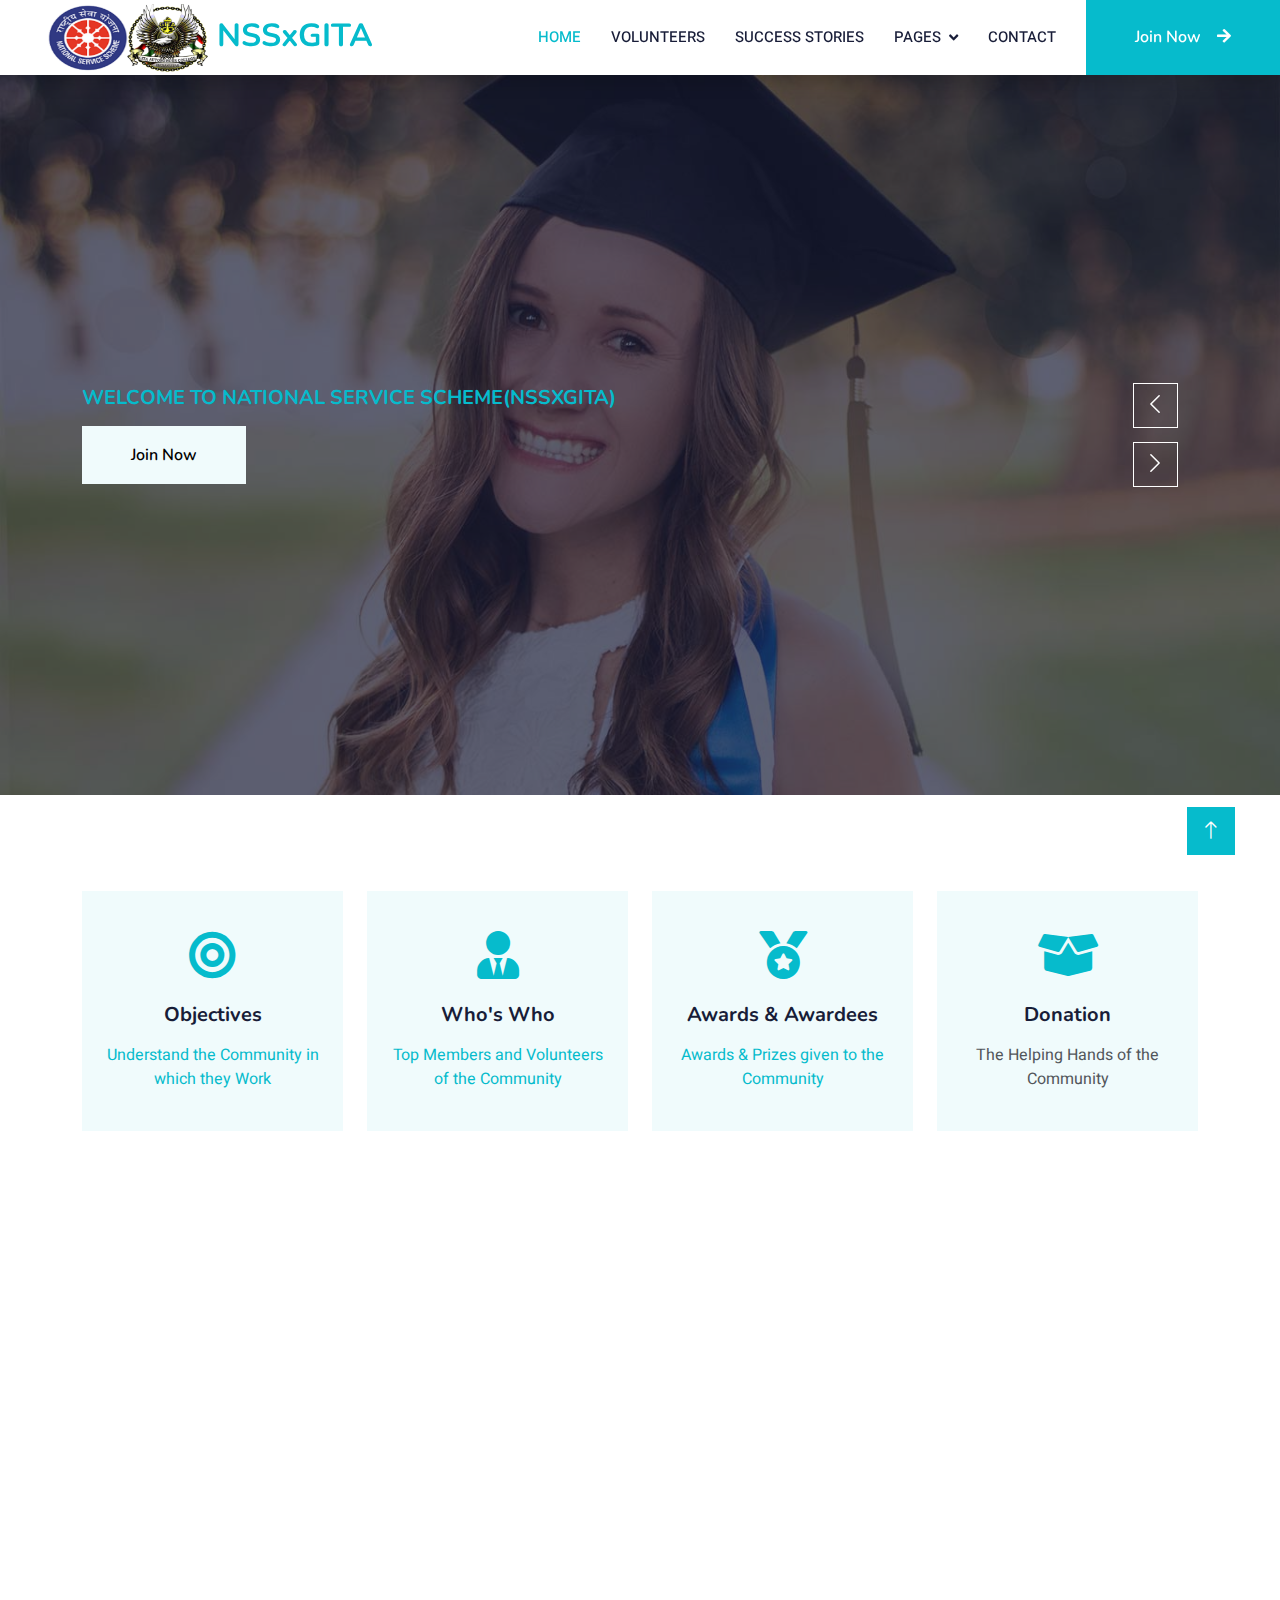
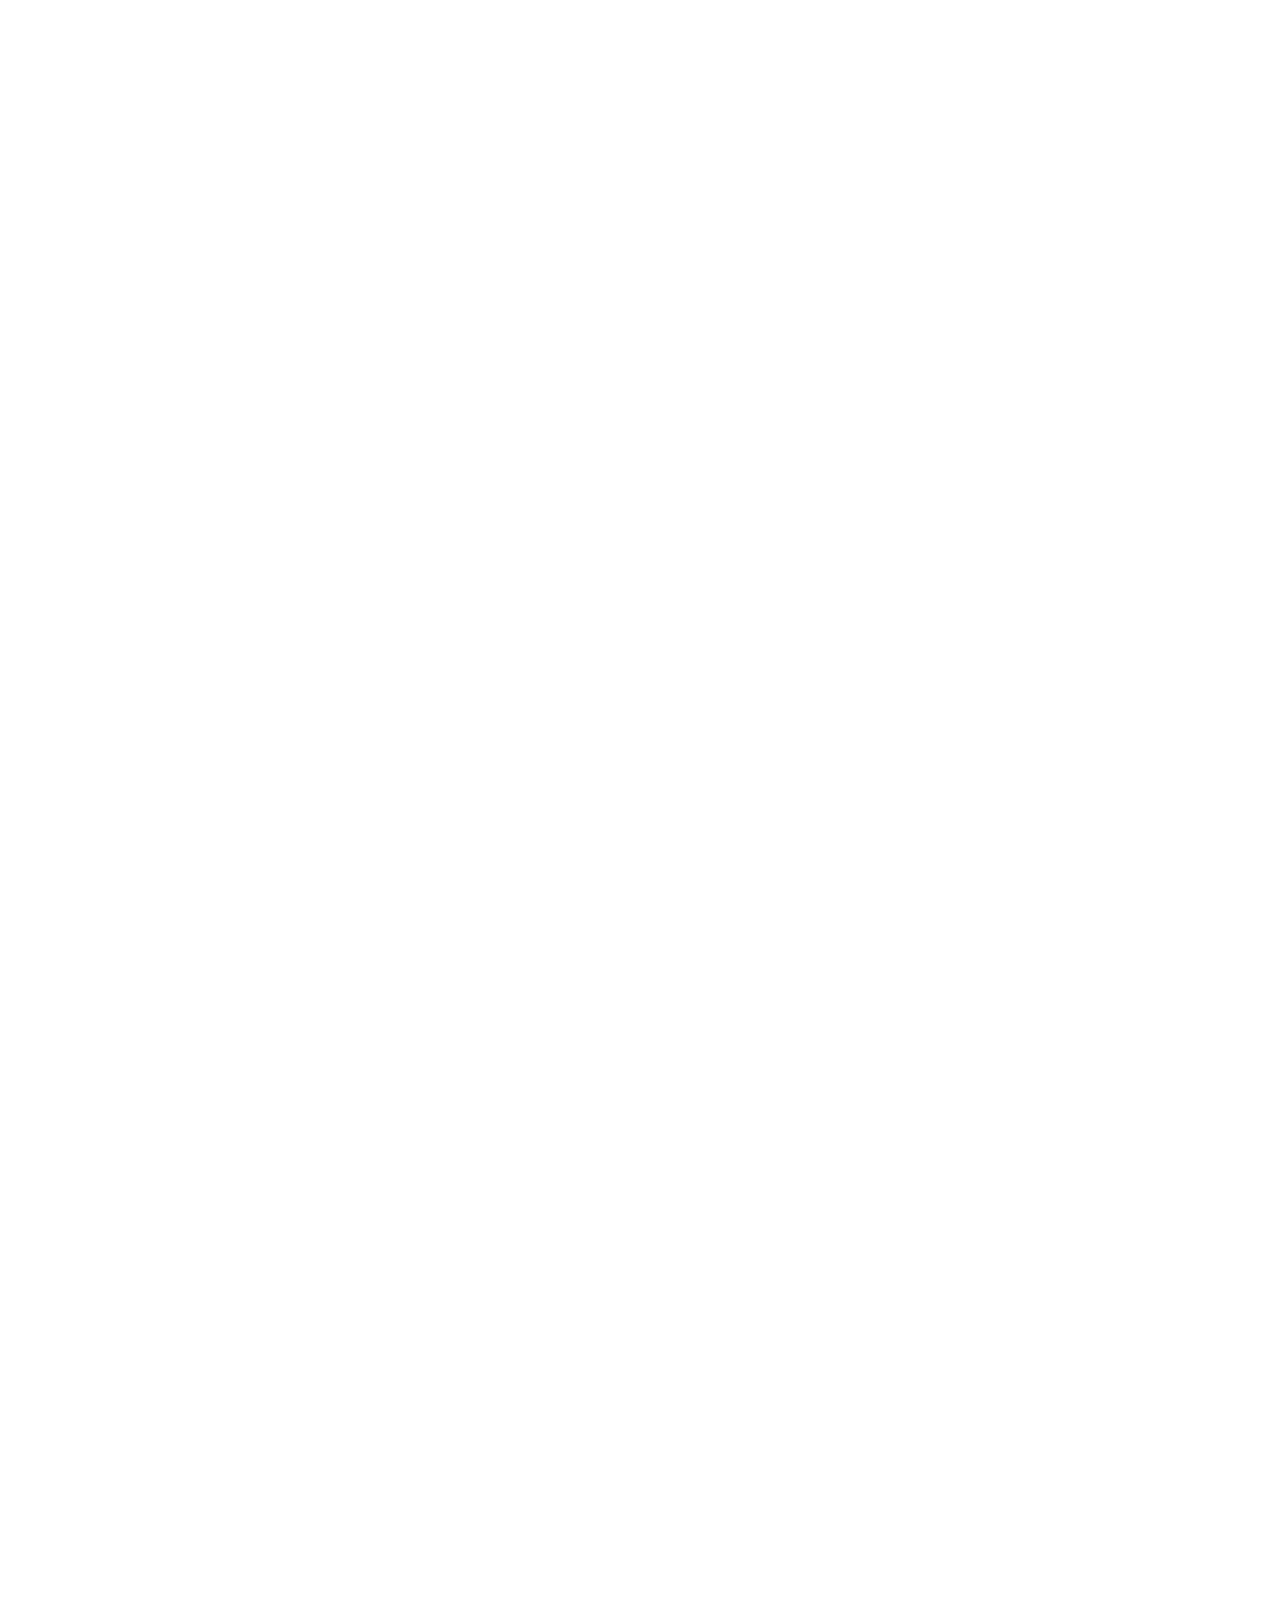
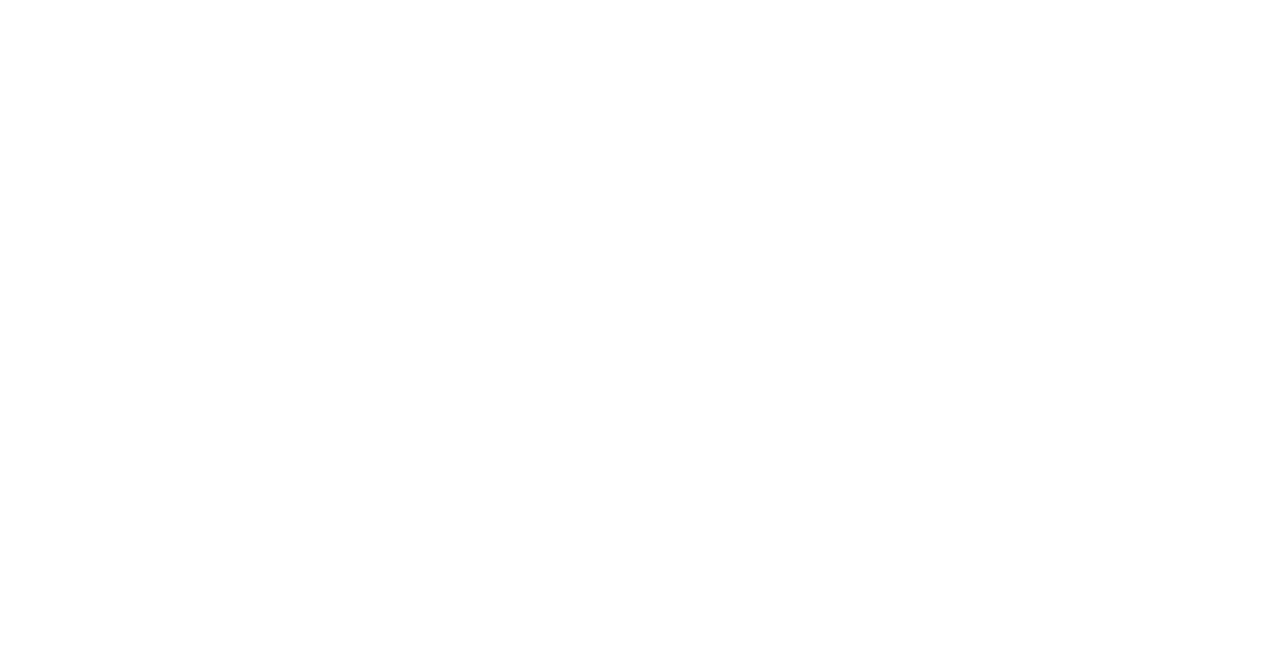
<file: index.html>
<!DOCTYPE html>
<html lang="en">

<head>
    <meta charset="utf-8">
    <title>NSSxGITA</title>
    <meta content="width=device-width, initial-scale=1.0" name="viewport">
    <meta content="" name="keywords">
    <meta content="" name="description">

    <!-- Favicon -->
    <link href="img/favicon.ico" rel="icon">

    <!-- Google Web Fonts -->
    <link rel="preconnect" href="https://fonts.googleapis.com">
    <link rel="preconnect" href="https://fonts.gstatic.com" crossorigin>
    <link
        href="https://fonts.googleapis.com/css2?family=Heebo:wght@400;500;600&family=Nunito:wght@600;700;800&display=swap"
        rel="stylesheet">

    <!-- Icon Font Stylesheet -->
    <link href="https://cdnjs.cloudflare.com/ajax/libs/font-awesome/5.10.0/css/all.min.css" rel="stylesheet">
    <link href="https://cdn.jsdelivr.net/npm/bootstrap-icons@1.4.1/font/bootstrap-icons.css" rel="stylesheet">

    <!-- Libraries Stylesheet -->
    <link href="lib/animate/animate.min.css" rel="stylesheet">
    <link href="lib/owlcarousel/assets/owl.carousel.min.css" rel="stylesheet">

    <!-- Customized Bootstrap Stylesheet -->
    <link href="css/bootstrap.min.css" rel="stylesheet">

    <link href="css/style.css" rel="stylesheet">
</head>

<body>
    <!-- Spinner Start -->
    <div id="spinner"
        class="show bg-white position-fixed translate-middle w-100 vh-100 top-50 start-50 d-flex align-items-center justify-content-center">
        <div class="spinner-border text-primary" style="width: 3rem; height: 3rem;" role="status">
            <span class="sr-only">Loading...</span>
        </div>
    </div>
    <!-- Spinner End -->


    <!-- Navbar Start -->
    <nav class="navbar navbar-expand-lg bg-white navbar-light shadow sticky-top p-0">
        <a href="index.html" class="navbar-brand d-flex align-items-center px-4 px-lg-5">
            <h2 class="m-0 text-primary"><img src="img/nssgita.png" alt="logo" height="70px" width="160px"> NSSxGITA
            </h2>

        </a>
        <button type="button" class="navbar-toggler me-4" data-bs-toggle="collapse" data-bs-target="#navbarCollapse">
            <span class="navbar-toggler-icon"></span>
        </button>
        <div class="collapse navbar-collapse" id="navbarCollapse">
            <div class="navbar-nav ms-auto p-4 p-lg-0">
                <a href="index.html" class="nav-item nav-link active">Home</a>
                <a href="volunteers.html" class="nav-item nav-link">VOLUNTEERS</a>
                <a href="successstories.html" class="nav-item nav-link">success stories</a>
                <div class="nav-item dropdown">
                    <a href="#" class="nav-link dropdown-toggle" data-bs-toggle="dropdown">Pages</a>
                    <div class="dropdown-menu fade-down m-0">
                        <a href="about.html" class="dropdown-item ">About us</a>
                        <a href="whoswho.html" class="dropdown-item">Who's Who</a>
                        <a href="testimonial.html" class="dropdown-item">Testimonial</a>
                        <a href="404.html" class="dropdown-item">404 Page</a>
                        
                    </div>
                </div>
                <a href="contact.html" class="nav-item nav-link">Contact</a>
            </div>
            <a href="" class="btn btn-primary py-4 px-lg-5 d-none d-lg-block">Join Now<i
                    class="fa fa-arrow-right ms-3"></i></a>
        </div>
    </nav>
    <!-- Navbar End -->


    <!-- Carousel Start -->
    <div class="container-fluid p-0 mb-5">
        <div class="owl-carousel header-carousel position-relative">
            <div class="owl-carousel-item position-relative">
                <img class="img-fluid" src="img/carousel-1.jpg" alt="">
                <div class="position-absolute top-0 start-0 w-100 h-100 d-flex align-items-center"
                    style="background: rgba(24, 29, 56, .7);">
                    <div class="container">
                        <div class="row justify-content-start">
                            <div class="col-sm-10 col-lg-8">
                                <h5 class="text-primary text-uppercase mb-3 animated slideInDown">welcome to national
                                    service scheme(NSSxGITA)</h5>
                                <a href="" class="btn btn-light py-md-3 px-md-5 animated slideInRight">Join Now</a>
                            </div>
                        </div>
                    </div>
                </div>
            </div>
            <div class="owl-carousel-item position-relative">
                <img class="img-fluid" src="img/carousel-2.jpg" alt="">
                <div class="position-absolute top-0 start-0 w-100 h-100 d-flex align-items-center">
                    <div class="container">
                        <div class="row justify-content-start">
                            <div class="col-sm-10 col-lg-8">
                            </div>
                        </div>
                    </div>
                </div>
            </div>
        </div>
    </div>
    <!-- Carousel End -->


    <!-- Categories Start -->
    <div class="container-xxl py-5">
        <div class="container">
            <div class="row g-4">
                <div class="col-lg-3 col-sm-6 wow fadeInUp" data-wow-delay="0.1s">
                    <div class="service-item text-center pt-3">
                        <div class="p-4">
                            <a href="about.html">
                                <i class="fa fa-3x fa-bullseye text-primary mb-4"></i>
                                <h5 class="mb-3">Objectives</h5>
                                <p>Understand the Community in which they Work</p>
                            </a>
                        </div>
                    </div>
                </div>
                <div class="col-lg-3 col-sm-6 wow fadeInUp" data-wow-delay="0.3s">
                    <div class="service-item text-center pt-3">
                        <div class="p-4">
                            <a href="whoswho.html">
                                <i class="fa fa-3x fa-user-tie text-primary mb-4"></i>
                                <h5 class="mb-3">Who's Who </h5>
                                <p>Top Members and Volunteers of the Community</p>
                            </a>
                        </div>
                    </div>
                </div>
                <div class="col-lg-3 col-sm-6 wow fadeInUp" data-wow-delay="0.5s">
                    <div class="service-item text-center pt-3">
                        <div class="p-4">
                            <a href="awards.html">
                                <i class="fa fa-3x fa-medal text-primary mb-4"></i>
                                <h5 class="mb-3">Awards & Awardees</h5>
                                <p>Awards & Prizes given to the Community</p>
                            </a>
                        </div>
                    </div>
                </div>
                <div class="col-lg-3 col-sm-6 wow fadeInUp" data-wow-delay="0.7s">
                    <div class="service-item text-center pt-3">
                        <div class="p-4">
                            <i class="fa fa-3x fa-box-open text-primary mb-4"></i>
                            <h5 class="mb-3">Donation</h5>
                            <p>The Helping Hands of the Community</p>
                        </div>
                    </div>
                </div>
            </div>
        </div>
    </div>
    <!-- Categories End -->


    <!-- About Start -->
    <div class="container-xxl py-5">
        <div class="container">
            <div class="row g-5">
                <div class="col-lg-6 wow fadeInUp" data-wow-delay="0.1s" style="min-height: 400px;">
                    <div class="position-relative h-100">
                        <img class="img-fluid position-absolute w-100 h-100" src="img/about.jpg" alt=""
                            style="object-fit: cover;">
                    </div>
                </div>
                <div class="col-lg-6 wow fadeInUp" data-wow-delay="0.3s">
                    <h6 class="section-title bg-white text-start text-primary pe-3"></h6>
                    <h1 class="mb-4">Welcome to NSSxGITA</h1>
                    <p class="mb-4"></p>
                    <p class="mb-4">The National Service Scheme (NSS) is a Central Sector Scheme of Government of India, Ministry of Youth Affairs & Sports. It provides opportunity to the student youth of 11th & 12th Class of schools at +2 Board level and student youth of Technical Institution, Graduate & Post Graduate at colleges and University level of India to take part in various government led community service activities & programmes.The sole aim of the NSS is to provide hands on experience to young students in delivering community service.
                    </p>
                    <a class="btn btn-primary py-3 px-5 mt-2" href="/about.html">Read More</a>
                </div>
            </div>
        </div>
    </div>
    <!-- About End -->


    <!-- Gallery Start -->
    <div class="container-xxl py-5 category">
        <div class="container">
            <div class="text-center wow fadeInUp" data-wow-delay="0.1s">
                <h5 class="section-title bg-white text-center text-primary px-3">Gallery</h5>
                
            </div>
            <div class="row g-3">
                <div class="col-lg-7 col-md-6">
                    <div class="row g-3">
                        <div class="col-lg-12 col-md-12 wow zoomIn" data-wow-delay="0.1s">
                            <a class="position-relative d-block overflow-hidden" href="successstories.html">
                                <img class="img-fluid" src="img/cat-1.jpg" alt="">
                                <div class="bg-white text-center position-absolute bottom-0 end-0 py-2 px-3"
                                    style="margin: 1px;">
                                    <h5 class="m-0">Blood Donation</h5>
                                    <small class="text-primary">49 Images</small>
                                </div>
                            </a>
                        </div>
                        <div class="col-lg-6 col-md-12 wow zoomIn" data-wow-delay="0.3s">
                            <a class="position-relative d-block overflow-hidden" href="successstories.html">
                                <img class="img-fluid" src="img/cat-2.jpg" alt="">
                                <div class="bg-white text-center position-absolute bottom-0 end-0 py-2 px-3"
                                    style="margin: 1px;">
                                    <h5 class="m-0">Tree Plantation</h5>
                                    <small class="text-primary">49 Images</small>
                                </div>
                            </a>
                        </div>
                        <div class="col-lg-6 col-md-12 wow zoomIn" data-wow-delay="0.5s">
                            <a class="position-relative d-block overflow-hidden" href="successstories.html">
                                <img class="img-fluid" src="img/cat-3.jpg" alt="">
                                <div class="bg-white text-center position-absolute bottom-0 end-0 py-2 px-3"
                                    style="margin: 1px;">
                                    <h5 class="m-0">Village Tour</h5>
                                    <small class="text-primary">49 Images</small>
                                </div>
                            </a>
                        </div>
                    </div>
                </div>
                <div class="col-lg-5 col-md-6 wow zoomIn" data-wow-delay="0.7s" style="min-height: 350px;">
                    <a class="position-relative d-block h-100 overflow-hidden" href="successstories.html">
                        <img class="img-fluid position-absolute w-100 h-100" src="img/cat-4.jpg" alt=""
                            style="object-fit: cover;">
                        <div class="bg-white text-center position-absolute bottom-0 end-0 py-2 px-3"
                            style="margin:  1px;">
                            <h5 class="m-0">Govt. School Visit</h5>
                            <small class="text-primary">49 Images</small>
                        </div>
                    </a>
                </div>
            </div>
        </div>
    </div>
    <!-- Gallery End -->



    <!-- Members Start -->
    <div class="container-xxl py-5">
        <div class="container">
            <div class="text-center wow fadeInUp" data-wow-delay="0.1s">
                <h6 class="section-title bg-white text-center text-primary px-3">Who's Who</h6>
                <h1 class="mb-5">Top Members</h1>
            </div>
            <div class="row g-4">
                <div class="col-lg-3 col-md-6 wow fadeInUp" data-wow-delay="0.1s">
                    <div class="team-item bg-light">
                        <div class="overflow-hidden">
                            <img class="img-fluid" src="img/team-1.jpg" alt="">
                        </div>
                        <div class="position-relative d-flex justify-content-center" style="margin-top: -23px;">
                            <div class="bg-light d-flex justify-content-center pt-2 px-1">
                                <a class="btn btn-sm-square btn-primary mx-1" href=""><i class="fab fa-twitter"></i></a>
                                <a class="btn btn-sm-square btn-primary mx-1" href=""><i
                                        class="fab fa-linkedin-in"></i></a>
                            </div>
                        </div>
                        <div class="text-center p-4">
                            <h5 class="mb-0">Member 1</h5>
                            <small>Designation</small>
                        </div>
                    </div>
                </div>
                <div class="col-lg-3 col-md-6 wow fadeInUp" data-wow-delay="0.3s">
                    <div class="team-item bg-light">
                        <div class="overflow-hidden">
                            <img class="img-fluid" src="img/team-2.jpg" alt="">
                        </div>
                        <div class="position-relative d-flex justify-content-center" style="margin-top: -23px;">
                            <div class="bg-light d-flex justify-content-center pt-2 px-1">
                                <a class="btn btn-sm-square btn-primary mx-1" href=""><i class="fab fa-twitter"></i></a>
                                <a class="btn btn-sm-square btn-primary mx-1" href=""><i
                                        class="fab fa-linkedin-in"></i></a>
                            </div>
                        </div>
                        <div class="text-center p-4">
                            <h5 class="mb-0">Member 2</h5>
                            <small>Designation</small>
                        </div>
                    </div>
                </div>
                <div class="col-lg-3 col-md-6 wow fadeInUp" data-wow-delay="0.5s">
                    <div class="team-item bg-light">
                        <div class="overflow-hidden">
                            <img class="img-fluid" src="img/team-3.jpg" alt="">
                        </div>
                        <div class="position-relative d-flex justify-content-center" style="margin-top: -23px;">
                            <div class="bg-light d-flex justify-content-center pt-2 px-1">
                                <a class="btn btn-sm-square btn-primary mx-1" href=""><i class="fab fa-twitter"></i></a>
                                <a class="btn btn-sm-square btn-primary mx-1" href=""><i
                                        class="fab fa-linkedin-in"></i></a>
                            </div>
                        </div>
                        <div class="text-center p-4">
                            <h5 class="mb-0">Member 3</h5>
                            <small>Designation</small>
                        </div>
                    </div>
                </div>
                <div class="col-lg-3 col-md-6 wow fadeInUp" data-wow-delay="0.7s">
                    <div class="team-item bg-light">
                        <div class="overflow-hidden">
                            <img class="img-fluid" src="img/team-4.jpg" alt="">
                        </div>
                        <div class="position-relative d-flex justify-content-center" style="margin-top: -23px;">
                            <div class="bg-light d-flex justify-content-center pt-2 px-1">
                                <a class="btn btn-sm-square btn-primary mx-1" href=""><i class="fab fa-twitter"></i></a>
                                <a class="btn btn-sm-square btn-primary mx-1" href=""><i
                                        class="fab fa-linkedin-in"></i></a>
                            </div>
                        </div>
                        <div class="text-center p-4">
                            <h5 class="mb-0">Member 4</h5>
                            <small>Designation</small>
                        </div>
                    </div>
                </div>
            </div>
        </div>
    </div>
    <!-- Members End -->


    <!-- Student Testimonial Start -->
    <div class="container-xxl py-5 wow fadeInUp" data-wow-delay="0.1s">
        <div class="container">
            <div class="text-center">
                <h6 class="section-title bg-white text-center text-primary px-3">Testimonial</h6>
                <h1 class="mb-5">Our Students Say!</h1>
            </div>
            <div class="owl-carousel testimonial-carousel position-relative">
                <div class="testimonial-item text-center">
                    <img class="border rounded-circle p-2 mx-auto mb-3" src="img/testimonial-1.jpg"
                        style="width: 80px; height: 80px;">
                    <h5 class="mb-0">Student Name</h5>
                    <p>Student</p>
                    <div class="testimonial-text bg-light text-center p-4">
                        <p class="mb-0">Tempor erat elitr rebum at clita. Diam dolor diam ipsum sit diam amet diam et
                            eos. Clita erat ipsum et lorem et sit.</p>
                    </div>
                </div>
                <div class="testimonial-item text-center">
                    <img class="border rounded-circle p-2 mx-auto mb-3" src="img/testimonial-2.jpg"
                        style="width: 80px; height: 80px;">
                    <h5 class="mb-0">Student Name</h5>
                    <p>Student</p>
                    <div class="testimonial-text bg-light text-center p-4">
                        <p class="mb-0">Tempor erat elitr rebum at clita. Diam dolor diam ipsum sit diam amet diam et
                            eos. Clita erat ipsum et lorem et sit.</p>
                    </div>
                </div>
                <div class="testimonial-item text-center">
                    <img class="border rounded-circle p-2 mx-auto mb-3" src="img/testimonial-3.jpg"
                        style="width: 80px; height: 80px;">
                    <h5 class="mb-0">Student Name</h5>
                    <p>Student</p>
                    <div class="testimonial-text bg-light text-center p-4">
                        <p class="mb-0">Tempor erat elitr rebum at clita. Diam dolor diam ipsum sit diam amet diam et
                            eos. Clita erat ipsum et lorem et sit.</p>
                    </div>
                </div>
                <div class="testimonial-item text-center">
                    <img class="border rounded-circle p-2 mx-auto mb-3" src="img/testimonial-4.jpg"
                        style="width: 80px; height: 80px;">
                    <h5 class="mb-0">Student Name</h5>
                    <p>Student</p>
                    <div class="testimonial-text bg-light text-center p-4">
                        <p class="mb-0">Tempor erat elitr rebum at clita. Diam dolor diam ipsum sit diam amet diam et
                            eos. Clita erat ipsum et lorem et sit.</p>
                    </div>
                </div>
            </div>
        </div>
    </div>
    <!-- Student Testimonial End -->


    <!-- Footer Start -->
    <div class="container-fluid bg-dark text-light footer pt-5 mt-5 wow fadeIn" data-wow-delay="0.1s">
        <div class="container py-5">
            <div class="row g-5">
                <div class="col-lg-3 col-md-6">
                    <h4 class="text-white mb-3" >Quick Link</h4>
                    <a class="btn btn-link" href="/about.html">About Us</a>
                    <a class="btn btn-link" href="/contact.html">Contact Us</a>
                    <a class="btn btn-link" href="ourteam.html">Our Team</a>
                    <a class="btn btn-link" href="">Terms & Condition</a>
                    <a class="btn btn-link" href="">FAQs & Help</a>
                </div>
                <div class="col-lg-3 col-md-6">
                    <h4 class="text-white mb-3">Contact</h4>
                    <p class="mb-2"><i class="fa fa-map-marker-alt me-3"></i>Badaraghunathpur, Khordha</p>
                    <p class="mb-2"><i class="fa fa-phone-alt me-3"></i>090780 83982</p>
                    <p class="mb-2"><i class="fa fa-envelope me-3"></i>gita@gita.edu.in</p>
                    <div class="d-flex pt-2">
                        <a class="btn btn-outline-light btn-social" href=""><i class="fab fa-twitter"></i></a>
                        <a class="btn btn-outline-light btn-social" href=""><i class="fab fa-facebook-f"></i></a>
                        <a class="btn btn-outline-light btn-social" href=""><i class="fab fa-youtube"></i></a>
                        <a class="btn btn-outline-light btn-social" href=""><i class="fab fa-linkedin-in"></i></a>
                    </div>
                </div>
                <div class="col-lg-3 col-md-6">
                    <a href="/successstories.html"><h4 class="text-white mb-3">Gallery</h4>
                    <div class="row g-2 pt-2">
                        <div class="col-4">
                            <img class="img-fluid bg-light p-1" src="img/course-1.jpg" alt="">
                        </div>
                        <div class="col-4">
                            <img class="img-fluid bg-light p-1" src="img/course-2.jpg" alt="">
                        </div>
                        <div class="col-4">
                            <img class="img-fluid bg-light p-1" src="img/course-3.jpg" alt="">
                        </div>
                        <div class="col-4">
                            <img class="img-fluid bg-light p-1" src="img/course-2.jpg" alt="">
                        </div>
                        <div class="col-4">
                            <img class="img-fluid bg-light p-1" src="img/course-3.jpg" alt="">
                        </div>
                        <div class="col-4">
                            <img class="img-fluid bg-light p-1" src="img/course-1.jpg" alt="">
                        </div>
                    </div>
                    </a>
                </div>
                <div class="col-lg-3 col-md-6">
                    <h4 class="text-white mb-3">Newsletter</h4>
                    <p>Subscribe To Our Newsletter</p>
                    <div class="position-relative mx-auto" style="max-width: 400px;">
                        <input class="form-control border-0 w-100 py-3 ps-4 pe-5" type="text" placeholder="Your email">
                        <button type="button"
                            class="btn btn-primary py-2 position-absolute top-0 end-0 mt-2 me-2">SignUp</button>
                    </div>
                </div>
            </div>
        </div>
        <div class="container">
            <div class="copyright">
                <div class="row">
                    <div class="col-md-6 text-center text-md-start mb-3 mb-md-0">
                        &copy; <a class="border-bottom" href="#">Your Site Name</a>, All Right Reserved.

                    </div>
                    <div class="col-md-6 text-center text-md-end">
                        <div class="footer-menu">
                            <a href="">Home</a>
                            <a href="">Cookies</a>
                            <a href="">Help</a>
                            <a href="">FAQs</a>
                        </div>
                    </div>
                </div>
            </div>
        </div>
    </div>
    <!-- Footer End -->


    <!-- Back to Top -->
    <a href="#" class="btn btn-lg btn-primary btn-lg-square back-to-top"><i class="bi bi-arrow-up"></i></a>


    <!-- JavaScript Libraries -->
    <script src="https://code.jquery.com/jquery-3.4.1.min.js"></script>
    <script src="https://cdn.jsdelivr.net/npm/bootstrap@5.0.0/dist/js/bootstrap.bundle.min.js"></script>
    <script src="lib/wow/wow.min.js"></script>
    <script src="lib/easing/easing.min.js"></script>
    <script src="lib/waypoints/waypoints.min.js"></script>
    <script src="lib/owlcarousel/owl.carousel.min.js"></script>

    <!-- Template Javascript -->
    <script src="js/main.js"></script>
</body>

</html>
</file>
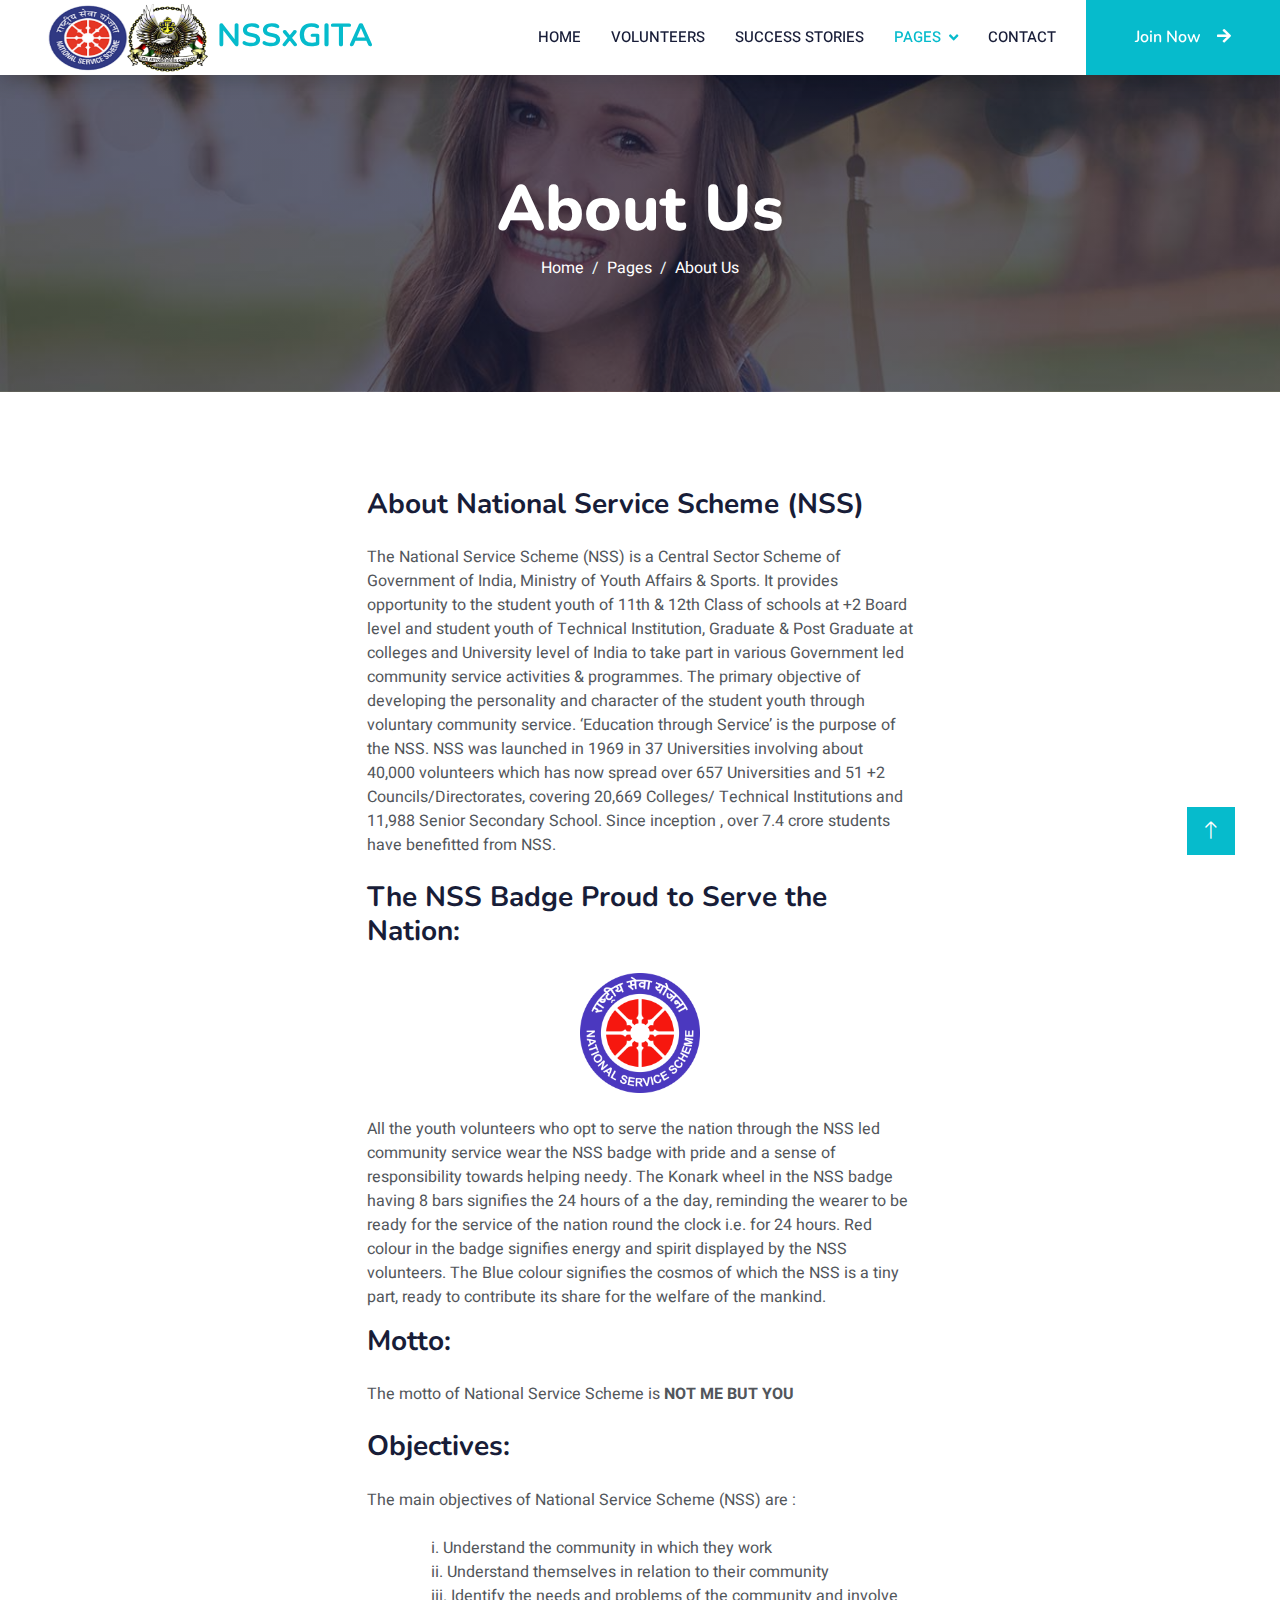
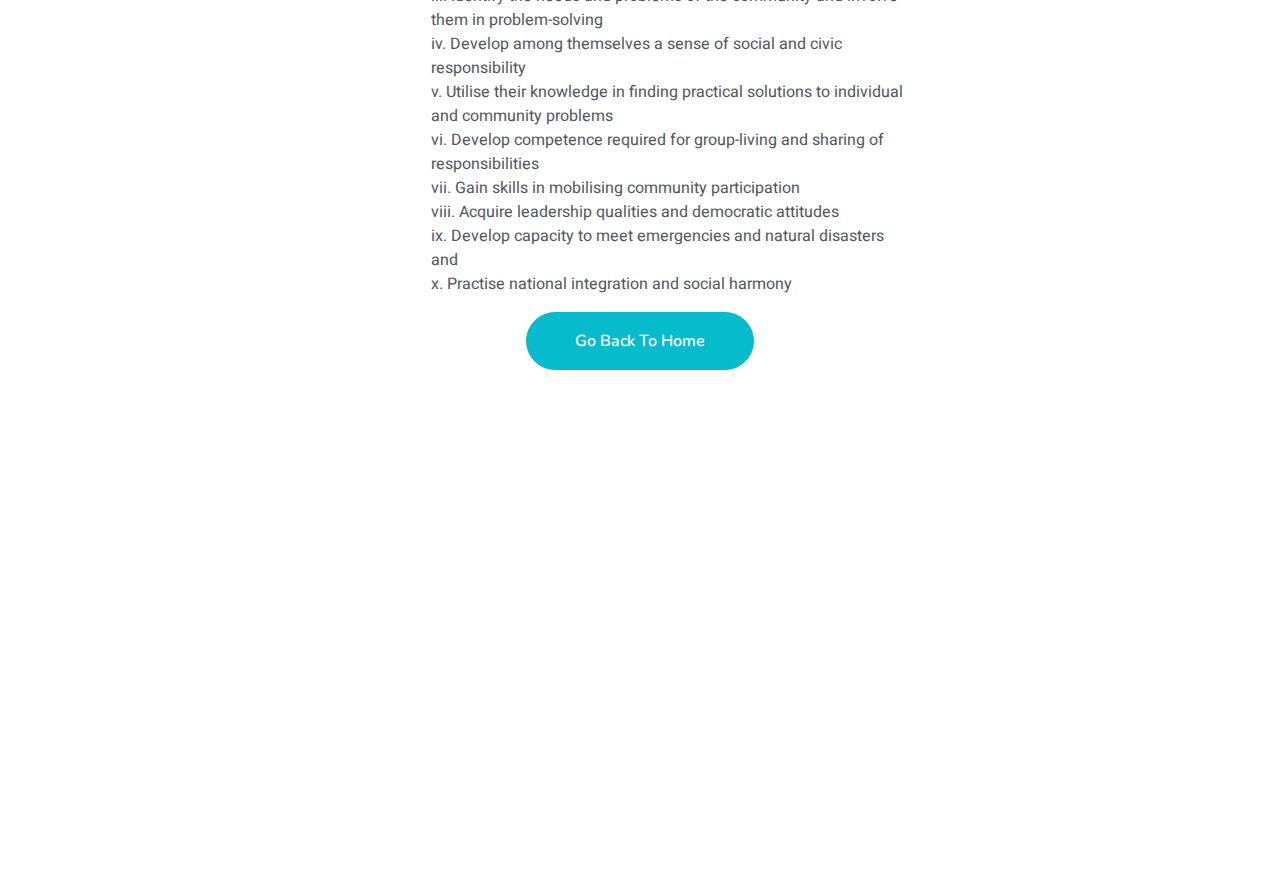
<file: about.html>
<!DOCTYPE html>
<html lang="en">
  <head>
    <meta charset="utf-8" />
    <title>NSSxGITA</title>
    <meta content="width=device-width, initial-scale=1.0" name="viewport" />
    <meta content="" name="keywords" />
    <meta content="" name="description" />

    <!-- Favicon -->
    <link href="img/favicon.ico" rel="icon" />

    <!-- Google Web Fonts -->
    <link rel="preconnect" href="https://fonts.googleapis.com" />
    <link rel="preconnect" href="https://fonts.gstatic.com" crossorigin />
    <link
      href="https://fonts.googleapis.com/css2?family=Heebo:wght@400;500;600&family=Nunito:wght@600;700;800&display=swap"
      rel="stylesheet"
    />

    <!-- Icon Font Stylesheet -->
    <link
      href="https://cdnjs.cloudflare.com/ajax/libs/font-awesome/5.10.0/css/all.min.css"
      rel="stylesheet"
    />
    <link
      href="https://cdn.jsdelivr.net/npm/bootstrap-icons@1.4.1/font/bootstrap-icons.css"
      rel="stylesheet"
    />

    <!-- Libraries Stylesheet -->
    <link href="lib/animate/animate.min.css" rel="stylesheet" />
    <link href="lib/owlcarousel/assets/owl.carousel.min.css" rel="stylesheet" />

    <!-- Customized Bootstrap Stylesheet -->
    <link href="css/bootstrap.min.css" rel="stylesheet" />

    <!-- Template Stylesheet -->
    <link href="css/style.css" rel="stylesheet" />
  </head>

  <body>
    <!-- Spinner Start -->
    <div
      id="spinner"
      class="show bg-white position-fixed translate-middle w-100 vh-100 top-50 start-50 d-flex align-items-center justify-content-center"
    >
      <div
        class="spinner-border text-primary"
        style="width: 3rem; height: 3rem"
        role="status"
      >
        <span class="sr-only">Loading...</span>
      </div>
    </div>
    <!-- Spinner End -->

    <!-- Navbar Start -->
    <nav
      class="navbar navbar-expand-lg bg-white navbar-light shadow sticky-top p-0"
    >
      <a
        href="index.html"
        class="navbar-brand d-flex align-items-center px-4 px-lg-5"
      >
        <h2 class="m-0 text-primary">
          <img src="img/nssgita.png" alt="logo" height="70px" width="160px" />
          NSSxGITA
        </h2>
      </a>
      <button
        type="button"
        class="navbar-toggler me-4"
        data-bs-toggle="collapse"
        data-bs-target="#navbarCollapse"
      >
        <span class="navbar-toggler-icon"></span>
      </button>
      <div class="collapse navbar-collapse" id="navbarCollapse">
        <div class="navbar-nav ms-auto p-4 p-lg-0">
          <a href="index.html" class="nav-item nav-link">Home</a>
          <a href="volunteers.html" class="nav-item nav-link">VOLUNTEERS</a>
          <a href="successstories.html" class="nav-item nav-link">success stories</a>
          <div class="nav-item dropdown">
            <a
              href="#"
              class="nav-link dropdown-toggle active"
              data-bs-toggle="dropdown"
              >Pages</a
            >
            <div class="dropdown-menu fade-down m-0">
              <a href="about.html" class="dropdown-item active">About us</a>
              <a href="whoswho.html" class="dropdown-item">Who's Who</a>
              <a href="testimonial.html" class="dropdown-item">Testimonial</a>
              <a href="404.html" class="dropdown-item">404 Page</a>
            </div>
          </div>
          <a href="contact.html" class="nav-item nav-link">Contact</a>
        </div>
        <a href="" class="btn btn-primary py-4 px-lg-5 d-none d-lg-block"
          >Join Now<i class="fa fa-arrow-right ms-3"></i
        ></a>
      </div>
    </nav>
    <!-- Navbar End -->

    <!-- Header Start -->
    <div class="container-fluid bg-primary py-5 mb-5 page-header">
      <div class="container py-5">
        <div class="row justify-content-center">
          <div class="col-lg-10 text-center">
            <h1 class="display-3 text-white animated slideInDown">About Us</h1>
            <nav aria-label="breadcrumb">
              <ol class="breadcrumb justify-content-center">
                <li class="breadcrumb-item">
                  <a class="text-white" href="#">Home</a>
                </li>
                <li class="breadcrumb-item">
                  <a class="text-white" href="#">Pages</a>
                </li>
                <li
                  class="breadcrumb-item text-white active"
                  aria-current="page"
                >
                  About Us
                </li>
              </ol>
            </nav>
          </div>
        </div>
      </div>
    </div>
    <!-- Header End -->

    <!-- About Body Start -->
    <div class="container-xxl py-5 wow fadeInUp" data-wow-delay="0.1s">
      <div class="container text">
        <div class="row justify-content-center">
          <div class="col-lg-6">
            <h3 class="mb-4">About National Service Scheme (NSS)</h3>
            <p class="mb-4">
              The National Service Scheme (NSS) is a Central Sector Scheme of
              Government of India, Ministry of Youth Affairs & Sports. It
              provides opportunity to the student youth of 11th & 12th Class of
              schools at +2 Board level and student youth of Technical
              Institution, Graduate & Post Graduate at colleges and University
              level of India to take part in various Government led community
              service activities & programmes. The primary objective of
              developing the personality and character of the student youth
              through voluntary community service. ‘Education through Service’
              is the purpose of the NSS. NSS was launched in 1969 in 37
              Universities involving about 40,000 volunteers which has now
              spread over 657 Universities and 51 +2 Councils/Directorates,
              covering 20,669 Colleges/ Technical Institutions and 11,988 Senior
              Secondary School. Since inception , over 7.4 crore students have
              benefitted from NSS.
            </p>


            <h3 class="mb-4">The NSS Badge Proud to Serve the Nation:</h3>
            <p class="mb-4">
                <div class="text-center">
                    <img src="img/nss_logo.png" height="120px",width="120px"  alt="" ><br><br>
                </div>

              All the youth volunteers who opt to serve the nation through the
              NSS led community service wear the NSS badge with pride and a
              sense of responsibility towards helping needy. The Konark wheel in
              the NSS badge having 8 bars signifies the 24 hours of a the day,
              reminding the wearer to be ready for the service of the nation
              round the clock i.e. for 24 hours. Red colour in the badge
              signifies energy and spirit displayed by the NSS volunteers. The
              Blue colour signifies the cosmos of which the NSS is a tiny part,
              ready to contribute its share for the welfare of the mankind.
            </p>
            <h3 class="mb-4">Motto:</h3>
            <p class="mb-4">The motto of National Service Scheme is <b>NOT ME BUT YOU</b></p>
            <h3 class="mb-4">Objectives:</h3>
            <p class="mb-4">The main objectives of National Service Scheme (NSS) are :
              <ul>
                <ol>
              i.    Understand the community in which they work <br>
              ii.   Understand themselves in relation to their community <br>
              iii.  Identify the needs and problems of the community and involve them in   problem-solving <br>
              iv.   Develop among themselves a sense of social and civic responsibility <br>
              v.    Utilise their knowledge in finding practical solutions to individual and community problems <br>
              vi.   Develop competence required for group-living and sharing of responsibilities <br>
              vii.  Gain skills in mobilising community participation <br>
              viii. Acquire leadership qualities and democratic attitudes <br>
              ix.   Develop capacity to meet emergencies and natural disasters and <br>
              x.    Practise national integration and social harmony</p>
                </ol>
            </ul>
            <div class="text-center">
            <a class="btn btn-primary rounded-pill py-3 px-5" href="/index.html"
                >Go Back To Home</a>
            </div>
          </div>
        </div>
      </div>
    </div>
    <!-- About Body End -->

    <!-- Footer Start -->
    <div class="container-fluid bg-dark text-light footer pt-5 mt-5 wow fadeIn" data-wow-delay="0.1s">
        <div class="container py-5">
            <div class="row g-5">
                <div class="col-lg-3 col-md-6">
                    <h4 class="text-white mb-3">Quick Link</h4>
                    <a class="btn btn-link" href="/about.html">About Us</a>
                    <a class="btn btn-link" href="/contact.html">Contact Us</a>
                    <a class="btn btn-link" href="/ourteam.html">Our Team</a>
                    <a class="btn btn-link" href="">Terms & Condition</a>
                    <a class="btn btn-link" href="">FAQs & Help</a>
                </div>
                <div class="col-lg-3 col-md-6">
                    <h4 class="text-white mb-3">Contact</h4>
                    <p class="mb-2"><i class="fa fa-map-marker-alt me-3"></i>Badaraghunathpur, Khordha</p>
                    <p class="mb-2"><i class="fa fa-phone-alt me-3"></i>090780 83982</p>
                    <p class="mb-2"><i class="fa fa-envelope me-3"></i>gita@gita.edu.in</p>
                    <div class="d-flex pt-2">
                        <a class="btn btn-outline-light btn-social" href=""><i class="fab fa-twitter"></i></a>
                        <a class="btn btn-outline-light btn-social" href=""><i class="fab fa-facebook-f"></i></a>
                        <a class="btn btn-outline-light btn-social" href=""><i class="fab fa-youtube"></i></a>
                        <a class="btn btn-outline-light btn-social" href=""><i class="fab fa-linkedin-in"></i></a>
                    </div>
                </div>
                <div class="col-lg-3 col-md-6">
                    <h4 class="text-white mb-3">Gallery</h4>
                    <div class="row g-2 pt-2">
                        <div class="col-4">
                            <img class="img-fluid bg-light p-1" src="img/course-1.jpg" alt="">
                        </div>
                        <div class="col-4">
                            <img class="img-fluid bg-light p-1" src="img/course-2.jpg" alt="">
                        </div>
                        <div class="col-4">
                            <img class="img-fluid bg-light p-1" src="img/course-3.jpg" alt="">
                        </div>
                        <div class="col-4">
                            <img class="img-fluid bg-light p-1" src="img/course-2.jpg" alt="">
                        </div>
                        <div class="col-4">
                            <img class="img-fluid bg-light p-1" src="img/course-3.jpg" alt="">
                        </div>
                        <div class="col-4">
                            <img class="img-fluid bg-light p-1" src="img/course-1.jpg" alt="">
                        </div>
                    </div>
                </div>
                <div class="col-lg-3 col-md-6">
                    <h4 class="text-white mb-3">Newsletter</h4>
                    <p>Subscribe To Our Newsletter</p>
                    <div class="position-relative mx-auto" style="max-width: 400px;">
                        <input class="form-control border-0 w-100 py-3 ps-4 pe-5" type="text" placeholder="Your email">
                        <button type="button"
                            class="btn btn-primary py-2 position-absolute top-0 end-0 mt-2 me-2">SignUp</button>
                    </div>
                </div>
            </div>
        </div>
        <div class="container">
            <div class="copyright">
                <div class="row">
                    <div class="col-md-6 text-center text-md-start mb-3 mb-md-0">
                        &copy; <a class="border-bottom" href="#">Your Site Name</a>, All Right Reserved.

                    </div>
                    <div class="col-md-6 text-center text-md-end">
                        <div class="footer-menu">
                            <a href="">Home</a>
                            <a href="">Cookies</a>
                            <a href="">Help</a>
                            <a href="">FAQs</a>
                        </div>
                    </div>
                </div>
            </div>
        </div>
    </div>
    <!-- Footer End -->

    <!-- Back to Top -->
    <a href="#" class="btn btn-lg btn-primary btn-lg-square back-to-top"
      ><i class="bi bi-arrow-up"></i
    ></a>

    <!-- JavaScript Libraries -->
    <script src="https://code.jquery.com/jquery-3.4.1.min.js"></script>
    <script src="https://cdn.jsdelivr.net/npm/bootstrap@5.0.0/dist/js/bootstrap.bundle.min.js"></script>
    <script src="lib/wow/wow.min.js"></script>
    <script src="lib/easing/easing.min.js"></script>
    <script src="lib/waypoints/waypoints.min.js"></script>
    <script src="lib/owlcarousel/owl.carousel.min.js"></script>

    <!-- Template Javascript -->
    <script src="js/main.js"></script>
  </body>
</html>
</file>
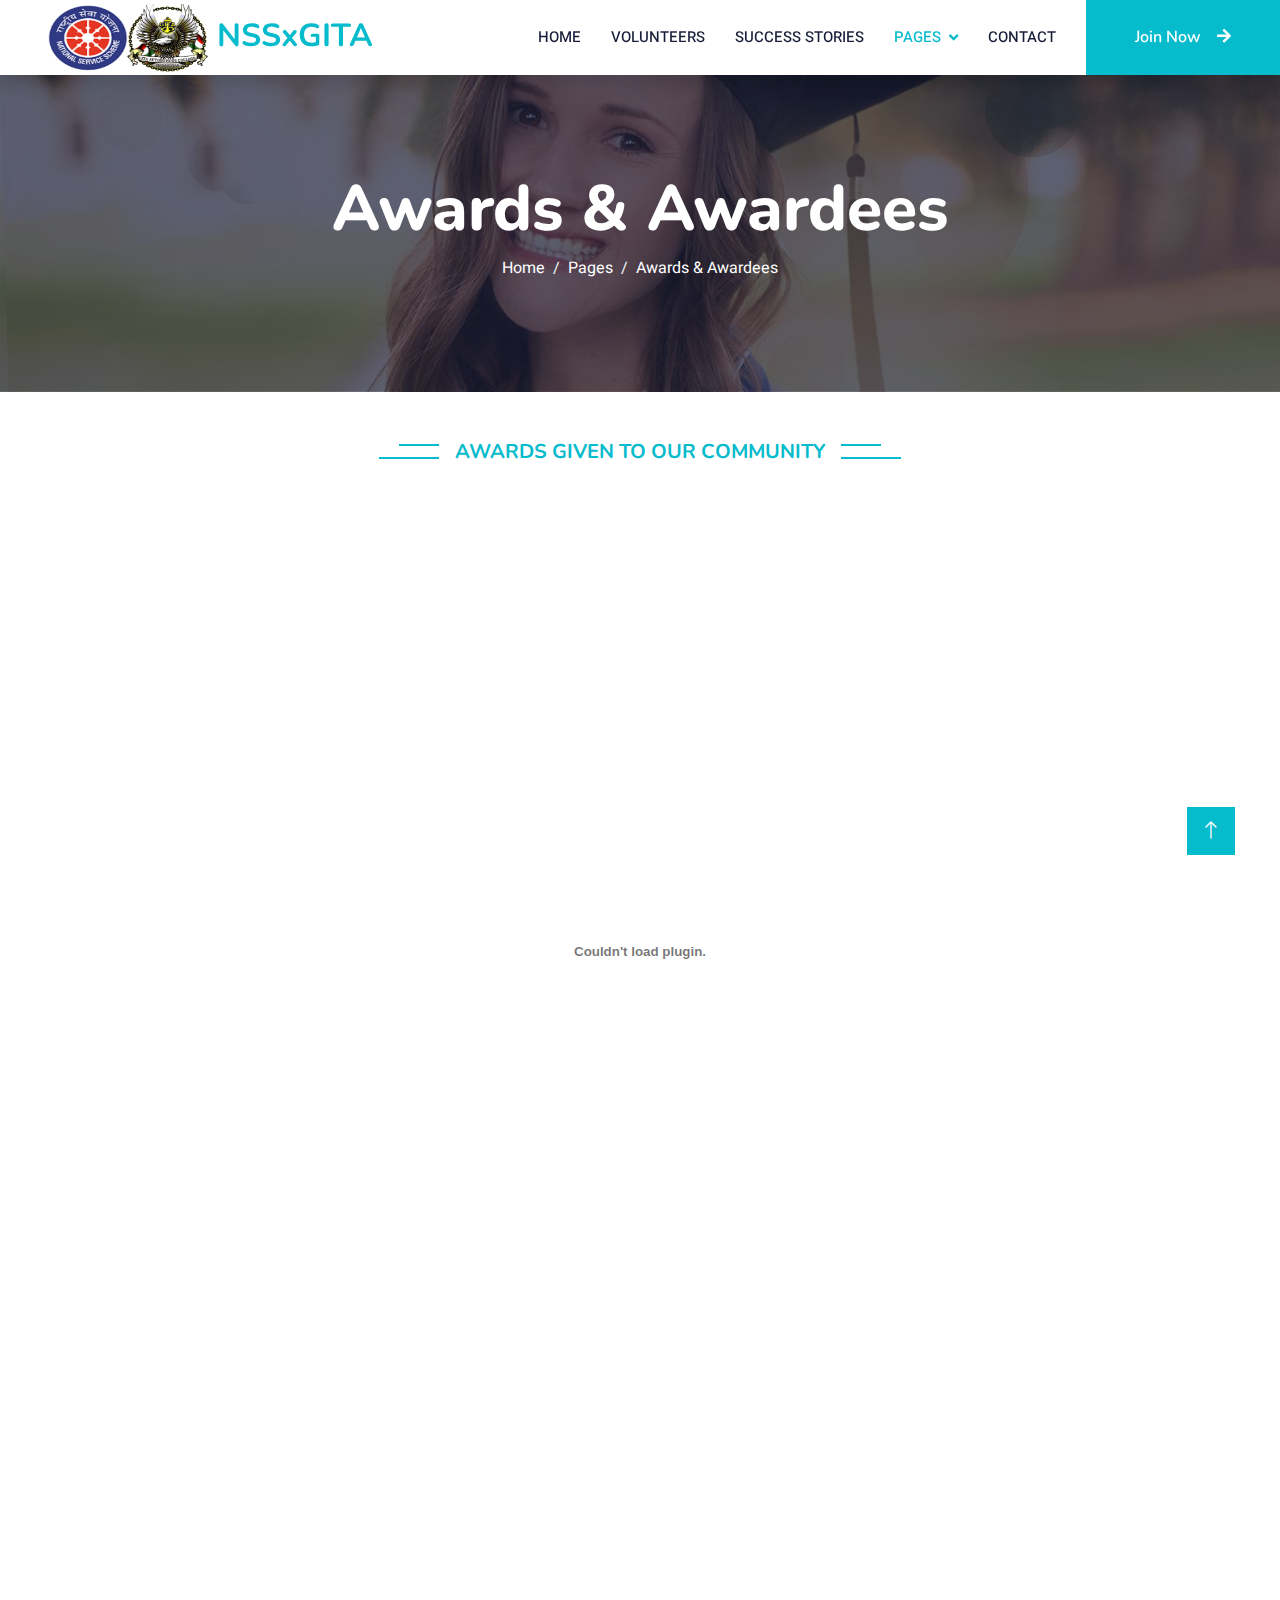
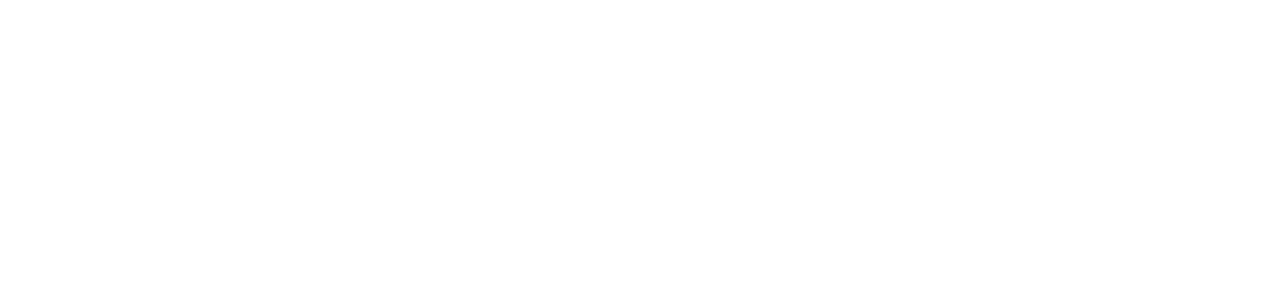
<file: awards.html>
<!DOCTYPE html>
<html lang="en">
  <head>
    <meta charset="utf-8" />
    <title>NSSxGITA</title>
    <meta content="width=device-width, initial-scale=1.0" name="viewport" />
    <meta content="" name="keywords" />
    <meta content="" name="description" />

    <!-- Favicon -->
    <link href="img/favicon.ico" rel="icon" />

    <!-- Google Web Fonts -->
    <link rel="preconnect" href="https://fonts.googleapis.com" />
    <link rel="preconnect" href="https://fonts.gstatic.com" crossorigin />
    <link
      href="https://fonts.googleapis.com/css2?family=Heebo:wght@400;500;600&family=Nunito:wght@600;700;800&display=swap"
      rel="stylesheet"
    />

    <!-- Icon Font Stylesheet -->
    <link
      href="https://cdnjs.cloudflare.com/ajax/libs/font-awesome/5.10.0/css/all.min.css"
      rel="stylesheet"
    />
    <link
      href="https://cdn.jsdelivr.net/npm/bootstrap-icons@1.4.1/font/bootstrap-icons.css"
      rel="stylesheet"
    />

    <!-- Libraries Stylesheet -->
    <link href="lib/animate/animate.min.css" rel="stylesheet" />
    <link href="lib/owlcarousel/assets/owl.carousel.min.css" rel="stylesheet" />

    <!-- Customized Bootstrap Stylesheet -->
    <link href="css/bootstrap.min.css" rel="stylesheet" />

    <!-- Template Stylesheet -->
    <link href="css/style.css" rel="stylesheet" />
  </head>

  <body>
    <!-- Spinner Start -->
    <div
      id="spinner"
      class="show bg-white position-fixed translate-middle w-100 vh-100 top-50 start-50 d-flex align-items-center justify-content-center"
    >
      <div
        class="spinner-border text-primary"
        style="width: 3rem; height: 3rem"
        role="status"
      >
        <span class="sr-only">Loading...</span>
      </div>
    </div>
    <!-- Spinner End -->

    <!-- Navbar Start -->
    <nav
      class="navbar navbar-expand-lg bg-white navbar-light shadow sticky-top p-0"
    >
      <a
        href="index.html"
        class="navbar-brand d-flex align-items-center px-4 px-lg-5"
      >
        <h2 class="m-0 text-primary">
          <img src="img/nssgita.png" alt="logo" height="70px" width="160px" />
          NSSxGITA
        </h2>
      </a>
      <button
        type="button"
        class="navbar-toggler me-4"
        data-bs-toggle="collapse"
        data-bs-target="#navbarCollapse"
      >
        <span class="navbar-toggler-icon"></span>
      </button>
      <div class="collapse navbar-collapse" id="navbarCollapse">
        <div class="navbar-nav ms-auto p-4 p-lg-0">
          <a href="index.html" class="nav-item nav-link">Home</a>
          <a href="volunteers.html" class="nav-item nav-link">VOLUNTEERS</a>
          <a href="successstories.html" class="nav-item nav-link">success stories</a>
          <div class="nav-item dropdown">
            <a
              href="#"
              class="nav-link dropdown-toggle active"
              data-bs-toggle="dropdown"
              >Pages</a
            >
            <div class="dropdown-menu fade-down m-0">
              <a href="about.html" class="dropdown-item">About us</a>
              <a href="whoswho.html" class="dropdown-item active">Who's Who</a>
              <a href="testimonial.html" class="dropdown-item">Testimonial</a>
              <a href="404.html" class="dropdown-item">404 Page</a>
            </div>
          </div>
          <a href="contact.html" class="nav-item nav-link">Contact</a>
        </div>
        <a href="" class="btn btn-primary py-4 px-lg-5 d-none d-lg-block"
          >Join Now<i class="fa fa-arrow-right ms-3"></i
        ></a>
      </div>
    </nav>
    <!-- Navbar End -->

    <!-- Header Start -->
    <div class="container-fluid bg-primary py-5 mb-5 page-header">
      <div class="container py-5">
        <div class="row justify-content-center">
          <div class="col-lg-10 text-center">
            <h1 class="display-3 text-white animated slideInDown">Awards & Awardees</h1>
            <nav aria-label="breadcrumb">
              <ol class="breadcrumb justify-content-center">
                <li class="breadcrumb-item">
                  <a class="text-white" href="#">Home</a>
                </li>
                <li class="breadcrumb-item">
                  <a class="text-white" href="#">Pages</a>
                </li>
                <li class="breadcrumb-item text-white active" aria-current="page">Awards & Awardees</li>
              </ol>
            </nav>
          </div>
        </div>
      </div>
    </div>
    <!-- Header End -->

    <!-- Award Start -->
        <div class="awardees">
            <style>
                .pdf {
                    width: 100%;
                    aspect-ratio: 4 / 3;
                }
                .pdf,
                html,
                body {
                    height: 100%;
                    margin: 0;
                    padding: 0;
                }
               h1,
                h3 {
                    text-align: center;
                }
            
                h1 {
                    color: green;
                }
            </style>
            <body>
              <div class="text-center wow fadeInUp" data-wow-delay="0.1s">
                   <h5 class="section-title bg-white text-center text-primary px-3">Awards given to our Community</h5>
                    
                  </div>
                    <object class="pdf" data="assets/VSCode-shortcuts.pdf" width="600" height="300">
                    </object>
            </body>
        </div>
    <!-- Award End -->


    <!-- Footer Start -->
    <div class="container-fluid bg-dark text-light footer pt-5 mt-5 wow fadeIn" data-wow-delay="0.1s">
        <div class="container py-5">
            <div class="row g-5">
                <div class="col-lg-3 col-md-6">
                    <h4 class="text-white mb-3">Quick Link</h4>
                    <a class="btn btn-link" href="/about.html">About Us</a>
                    <a class="btn btn-link" href="/contact.html">Contact Us</a>
                    <a class="btn btn-link" href="/ourteam.html">Our Team</a>
                    <a class="btn btn-link" href="">Terms & Condition</a>
                    <a class="btn btn-link" href="">FAQs & Help</a>
                </div>
                <div class="col-lg-3 col-md-6">
                    <h4 class="text-white mb-3">Contact</h4>
                    <p class="mb-2"><i class="fa fa-map-marker-alt me-3"></i>Badaraghunathpur, Khordha</p>
                    <p class="mb-2"><i class="fa fa-phone-alt me-3"></i>090780 83982</p>
                    <p class="mb-2"><i class="fa fa-envelope me-3"></i>gita@gita.edu.in</p>
                    <div class="d-flex pt-2">
                        <a class="btn btn-outline-light btn-social" href=""><i class="fab fa-twitter"></i></a>
                        <a class="btn btn-outline-light btn-social" href=""><i class="fab fa-facebook-f"></i></a>
                        <a class="btn btn-outline-light btn-social" href=""><i class="fab fa-youtube"></i></a>
                        <a class="btn btn-outline-light btn-social" href=""><i class="fab fa-linkedin-in"></i></a>
                    </div>
                </div>
                <div class="col-lg-3 col-md-6">
                    <h4 class="text-white mb-3">Gallery</h4>
                    <div class="row g-2 pt-2">
                        <div class="col-4">
                            <img class="img-fluid bg-light p-1" src="img/course-1.jpg" alt="">
                        </div>
                        <div class="col-4">
                            <img class="img-fluid bg-light p-1" src="img/course-2.jpg" alt="">
                        </div>
                        <div class="col-4">
                            <img class="img-fluid bg-light p-1" src="img/course-3.jpg" alt="">
                        </div>
                        <div class="col-4">
                            <img class="img-fluid bg-light p-1" src="img/course-2.jpg" alt="">
                        </div>
                        <div class="col-4">
                            <img class="img-fluid bg-light p-1" src="img/course-3.jpg" alt="">
                        </div>
                        <div class="col-4">
                            <img class="img-fluid bg-light p-1" src="img/course-1.jpg" alt="">
                        </div>
                    </div>
                </div>
                <div class="col-lg-3 col-md-6">
                    <h4 class="text-white mb-3">Newsletter</h4>
                    <p>Subscribe To Our Newsletter</p>
                    <div class="position-relative mx-auto" style="max-width: 400px;">
                        <input class="form-control border-0 w-100 py-3 ps-4 pe-5" type="text" placeholder="Your email">
                        <button type="button"
                            class="btn btn-primary py-2 position-absolute top-0 end-0 mt-2 me-2">SignUp</button>
                    </div>
                </div>
            </div>
        </div>
        <div class="container">
            <div class="copyright">
                <div class="row">
                    <div class="col-md-6 text-center text-md-start mb-3 mb-md-0">
                        &copy; <a class="border-bottom" href="#">Your Site Name</a>, All Right Reserved.

                    </div>
                    <div class="col-md-6 text-center text-md-end">
                        <div class="footer-menu">
                            <a href="">Home</a>
                            <a href="">Cookies</a>
                            <a href="">Help</a>
                            <a href="">FAQs</a>
                        </div>
                    </div>
                </div>
            </div>
        </div>
    </div>
    <!-- Footer End -->

    <!-- Back to Top -->
    <a href="#" class="btn btn-lg btn-primary btn-lg-square back-to-top"
      ><i class="bi bi-arrow-up"></i
    ></a>

    <!-- JavaScript Libraries -->
    <script src="https://code.jquery.com/jquery-3.4.1.min.js"></script>
    <script src="https://cdn.jsdelivr.net/npm/bootstrap@5.0.0/dist/js/bootstrap.bundle.min.js"></script>
    <script src="lib/wow/wow.min.js"></script>
    <script src="lib/easing/easing.min.js"></script>
    <script src="lib/waypoints/waypoints.min.js"></script>
    <script src="lib/owlcarousel/owl.carousel.min.js"></script>

    <!-- Template Javascript -->
    <script src="js/main.js"></script>
  </body>
</html>
</file>
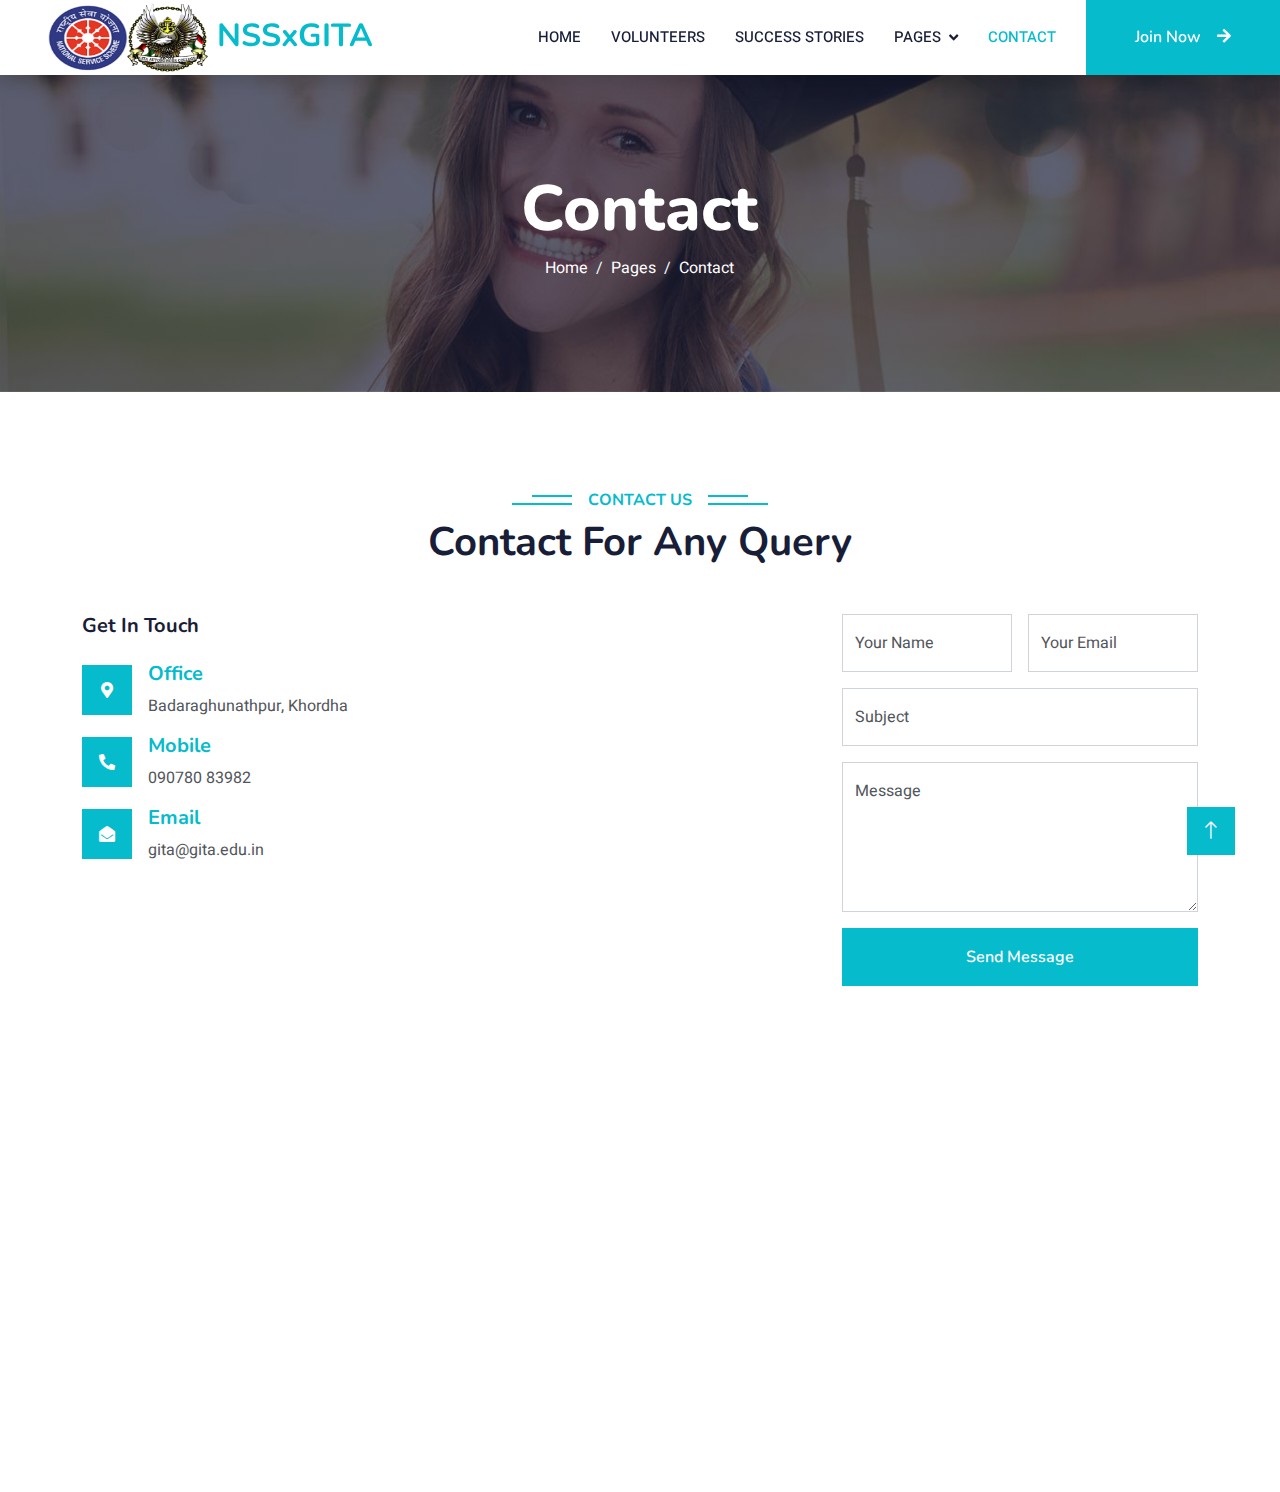
<file: contact.html>
<!DOCTYPE html>
<html lang="en">

<head>
    <meta charset="utf-8">
    <title>NSSxGITA</title>
    <meta content="width=device-width, initial-scale=1.0" name="viewport">
    <meta content="" name="keywords">
    <meta content="" name="description">

    <!-- Favicon -->
    <link href="img/favicon.ico" rel="icon">

    <!-- Google Web Fonts -->
    <link rel="preconnect" href="https://fonts.googleapis.com">
    <link rel="preconnect" href="https://fonts.gstatic.com" crossorigin>
    <link href="https://fonts.googleapis.com/css2?family=Heebo:wght@400;500;600&family=Nunito:wght@600;700;800&display=swap" rel="stylesheet">

    <!-- Icon Font Stylesheet -->
    <link href="https://cdnjs.cloudflare.com/ajax/libs/font-awesome/5.10.0/css/all.min.css" rel="stylesheet">
    <link href="https://cdn.jsdelivr.net/npm/bootstrap-icons@1.4.1/font/bootstrap-icons.css" rel="stylesheet">

    <!-- Libraries Stylesheet -->
    <link href="lib/animate/animate.min.css" rel="stylesheet">
    <link href="lib/owlcarousel/assets/owl.carousel.min.css" rel="stylesheet">

    <!-- Customized Bootstrap Stylesheet -->
    <link href="css/bootstrap.min.css" rel="stylesheet">

    <!-- Template Stylesheet -->
    <link href="css/style.css" rel="stylesheet">
</head>

<body>
    <!-- Spinner Start -->
    <div id="spinner" class="show bg-white position-fixed translate-middle w-100 vh-100 top-50 start-50 d-flex align-items-center justify-content-center">
        <div class="spinner-border text-primary" style="width: 3rem; height: 3rem;" role="status">
            <span class="sr-only">Loading...</span>
        </div>
    </div>
    <!-- Spinner End -->


    <!-- Navbar Start -->
    <nav class="navbar navbar-expand-lg bg-white navbar-light shadow sticky-top p-0">
        <a href="index.html" class="navbar-brand d-flex align-items-center px-4 px-lg-5">
            <h2 class="m-0 text-primary"><img src="img/nssgita.png" alt="logo" height="70px" width="160px"> NSSxGITA</h2>

        </a>
        <button type="button" class="navbar-toggler me-4" data-bs-toggle="collapse" data-bs-target="#navbarCollapse">
            <span class="navbar-toggler-icon"></span>
        </button>
        <div class="collapse navbar-collapse" id="navbarCollapse">
            <div class="navbar-nav ms-auto p-4 p-lg-0">
                <a href="index.html" class="nav-item nav-link">Home</a>
                <a href="volunteers.html" class="nav-item nav-link">VOLUNTEERS</a>
                <a href="successstories.html" class="nav-item nav-link">success stories</a>
                <div class="nav-item dropdown">
                    <a href="#" class="nav-link dropdown-toggle" data-bs-toggle="dropdown">Pages</a>
                    <div class="dropdown-menu fade-down m-0">
                        <a href="about.html" class="dropdown-item ">About us</a>
                        <a href="whoswho.html" class="dropdown-item">Who's Who</a>
                        <a href="testimonial.html" class="dropdown-item">Testimonial</a>
                        <a href="404.html" class="dropdown-item">404 Page</a>
                    </div>
                </div>
                <a href="contact.html" class="nav-item nav-link active">Contact</a>
            </div>
            <a href="" class="btn btn-primary py-4 px-lg-5 d-none d-lg-block">Join Now<i class="fa fa-arrow-right ms-3"></i></a>
        </div>
    </nav>
    <!-- Navbar End -->


    <!-- Header Start -->
    <div class="container-fluid bg-primary py-5 mb-5 page-header">
        <div class="container py-5">
            <div class="row justify-content-center">
                <div class="col-lg-10 text-center">
                    <h1 class="display-3 text-white animated slideInDown">Contact</h1>
                    <nav aria-label="breadcrumb">
                        <ol class="breadcrumb justify-content-center">
                            <li class="breadcrumb-item"><a class="text-white" href="#">Home</a></li>
                            <li class="breadcrumb-item"><a class="text-white" href="#">Pages</a></li>
                            <li class="breadcrumb-item text-white active" aria-current="page">Contact</li>
                        </ol>
                    </nav>
                </div>
            </div>
        </div>
    </div>
    <!-- Header End -->


    <!-- Contact Start -->
    <div class="container-xxl py-5">
        <div class="container">
            <div class="text-center wow fadeInUp" data-wow-delay="0.1s">
                <h6 class="section-title bg-white text-center text-primary px-3">Contact Us</h6>
                <h1 class="mb-5">Contact For Any Query</h1>
            </div>
            <div class="row g-4">
                <div class="col-lg-4 col-md-6 wow fadeInUp" data-wow-delay="0.1s">
                    <h5>Get In Touch</h5>
                    <p class="mb-4"></p>
                    <div class="d-flex align-items-center mb-3">
                        <div class="d-flex align-items-center justify-content-center flex-shrink-0 bg-primary" style="width: 50px; height: 50px;">
                            <i class="fa fa-map-marker-alt text-white"></i>
                        </div>
                        <div class="ms-3">
                            <h5 class="text-primary">Office</h5>
                            <p class="mb-0">Badaraghunathpur, Khordha</p>
                        </div>
                    </div>
                    <div class="d-flex align-items-center mb-3">
                        <div class="d-flex align-items-center justify-content-center flex-shrink-0 bg-primary" style="width: 50px; height: 50px;">
                            <i class="fa fa-phone-alt text-white"></i>
                        </div>
                        <div class="ms-3">
                            <h5 class="text-primary">Mobile</h5>
                            <p class="mb-0">090780 83982</p>
                        </div>
                    </div>
                    <div class="d-flex align-items-center">
                        <div class="d-flex align-items-center justify-content-center flex-shrink-0 bg-primary" style="width: 50px; height: 50px;">
                            <i class="fa fa-envelope-open text-white"></i>
                        </div>
                        <div class="ms-3">
                            <h5 class="text-primary">Email</h5>
                            <p class="mb-0">gita@gita.edu.in</p>
                        </div>
                    </div>
                </div>
                <div class="col-lg-4 col-md-6 wow fadeInUp" data-wow-delay="0.3s">
                    <iframe class="position-relative rounded w-100 h-100"
                        src="https://www.google.com/maps/embed?pb=!1m18!1m12!1m3!1d119791.88969497701!2d85.57010479726559!3d20.238231200000012!2m3!1f0!2f0!3f0!3m2!1i1024!2i768!4f13.1!3m3!1m2!1s0x3a19a9ac65b76c7d%3A0x91f0f4d506f7c20b!2sGITA%20Autonomous%20College%20Bhubaneswar!5e0!3m2!1sen!2sbd!4v1728027376701!5m2!1sen!2sbd" width="600" height="450" style="border:0;" allowfullscreen="" loading="lazy" referrerpolicy="no-referrer-when-downgrade"
                        frameborder="0" style="min-height: 300px; border:0;" allowfullscreen="" aria-hidden="false"
                        tabindex="0"></iframe>
                </div>
                <div class="col-lg-4 col-md-12 wow fadeInUp" data-wow-delay="0.5s">
                    <form>
                        <div class="row g-3">
                            <div class="col-md-6">
                                <div class="form-floating">
                                    <input type="text" class="form-control" id="name" placeholder="Your Name">
                                    <label for="name">Your Name</label>
                                </div>
                            </div>
                            <div class="col-md-6">
                                <div class="form-floating">
                                    <input type="email" class="form-control" id="email" placeholder="Your Email">
                                    <label for="email">Your Email</label>
                                </div>
                            </div>
                            <div class="col-12">
                                <div class="form-floating">
                                    <input type="text" class="form-control" id="subject" placeholder="Subject">
                                    <label for="subject">Subject</label>
                                </div>
                            </div>
                            <div class="col-12">
                                <div class="form-floating">
                                    <textarea class="form-control" placeholder="Leave a message here" id="message" style="height: 150px"></textarea>
                                    <label for="message">Message</label>
                                </div>
                            </div>
                            <div class="col-12">
                                <button class="btn btn-primary w-100 py-3" type="submit">Send Message</button>
                            </div>
                        </div>
                    </form>
                </div>
            </div>
        </div>
    </div>
    <!-- Contact End -->


    <!-- Footer Start -->
    <div class="container-fluid bg-dark text-light footer pt-5 mt-5 wow fadeIn" data-wow-delay="0.1s">
        <div class="container py-5">
            <div class="row g-5">
                <div class="col-lg-3 col-md-6">
                    <h4 class="text-white mb-3">Quick Link</h4>
                    <a class="btn btn-link" href="/about.html">About Us</a>
                    <a class="btn btn-link" href="/contact.html">Contact Us</a>
                    <a class="btn btn-link" href="/ourteam.html">Our Team</a>
                    <a class="btn btn-link" href="">Terms & Condition</a>
                    <a class="btn btn-link" href="">FAQs & Help</a>
                </div>
                <div class="col-lg-3 col-md-6">
                    <h4 class="text-white mb-3">Contact</h4>
                    <p class="mb-2"><i class="fa fa-map-marker-alt me-3"></i>Badaraghunathpur, Khordha</p>
                    <p class="mb-2"><i class="fa fa-phone-alt me-3"></i>090780 83982</p>
                    <p class="mb-2"><i class="fa fa-envelope me-3"></i>gita@gita.edu.in</p>
                    <div class="d-flex pt-2">
                        <a class="btn btn-outline-light btn-social" href=""><i class="fab fa-twitter"></i></a>
                        <a class="btn btn-outline-light btn-social" href=""><i class="fab fa-facebook-f"></i></a>
                        <a class="btn btn-outline-light btn-social" href=""><i class="fab fa-youtube"></i></a>
                        <a class="btn btn-outline-light btn-social" href=""><i class="fab fa-linkedin-in"></i></a>
                    </div>
                </div>
                <div class="col-lg-3 col-md-6">
                    <h4 class="text-white mb-3">Gallery</h4>
                    <div class="row g-2 pt-2">
                        <div class="col-4">
                            <img class="img-fluid bg-light p-1" src="img/course-1.jpg" alt="">
                        </div>
                        <div class="col-4">
                            <img class="img-fluid bg-light p-1" src="img/course-2.jpg" alt="">
                        </div>
                        <div class="col-4">
                            <img class="img-fluid bg-light p-1" src="img/course-3.jpg" alt="">
                        </div>
                        <div class="col-4">
                            <img class="img-fluid bg-light p-1" src="img/course-2.jpg" alt="">
                        </div>
                        <div class="col-4">
                            <img class="img-fluid bg-light p-1" src="img/course-3.jpg" alt="">
                        </div>
                        <div class="col-4">
                            <img class="img-fluid bg-light p-1" src="img/course-1.jpg" alt="">
                        </div>
                    </div>
                </div>
                <div class="col-lg-3 col-md-6">
                    <h4 class="text-white mb-3">Newsletter</h4>
                    <p>Subscribe To Our Newsletter</p>
                    <div class="position-relative mx-auto" style="max-width: 400px;">
                        <input class="form-control border-0 w-100 py-3 ps-4 pe-5" type="text" placeholder="Your email">
                        <button type="button"
                            class="btn btn-primary py-2 position-absolute top-0 end-0 mt-2 me-2">SignUp</button>
                    </div>
                </div>
            </div>
        </div>
        <div class="container">
            <div class="copyright">
                <div class="row">
                    <div class="col-md-6 text-center text-md-start mb-3 mb-md-0">
                        &copy; <a class="border-bottom" href="#">Your Site Name</a>, All Right Reserved.

                    </div>
                    <div class="col-md-6 text-center text-md-end">
                        <div class="footer-menu">
                            <a href="">Home</a>
                            <a href="">Cookies</a>
                            <a href="">Help</a>
                            <a href="">FAQs</a>
                        </div>
                    </div>
                </div>
            </div>
        </div>
    </div>
    <!-- Footer End -->


    <!-- Back to Top -->
    <a href="#" class="btn btn-lg btn-primary btn-lg-square back-to-top"><i class="bi bi-arrow-up"></i></a>


    <!-- JavaScript Libraries -->
    <script src="https://code.jquery.com/jquery-3.4.1.min.js"></script>
    <script src="https://cdn.jsdelivr.net/npm/bootstrap@5.0.0/dist/js/bootstrap.bundle.min.js"></script>
    <script src="lib/wow/wow.min.js"></script>
    <script src="lib/easing/easing.min.js"></script>
    <script src="lib/waypoints/waypoints.min.js"></script>
    <script src="lib/owlcarousel/owl.carousel.min.js"></script>

    <!-- Template Javascript -->
    <script src="js/main.js"></script>
</body>

</html>
</file>
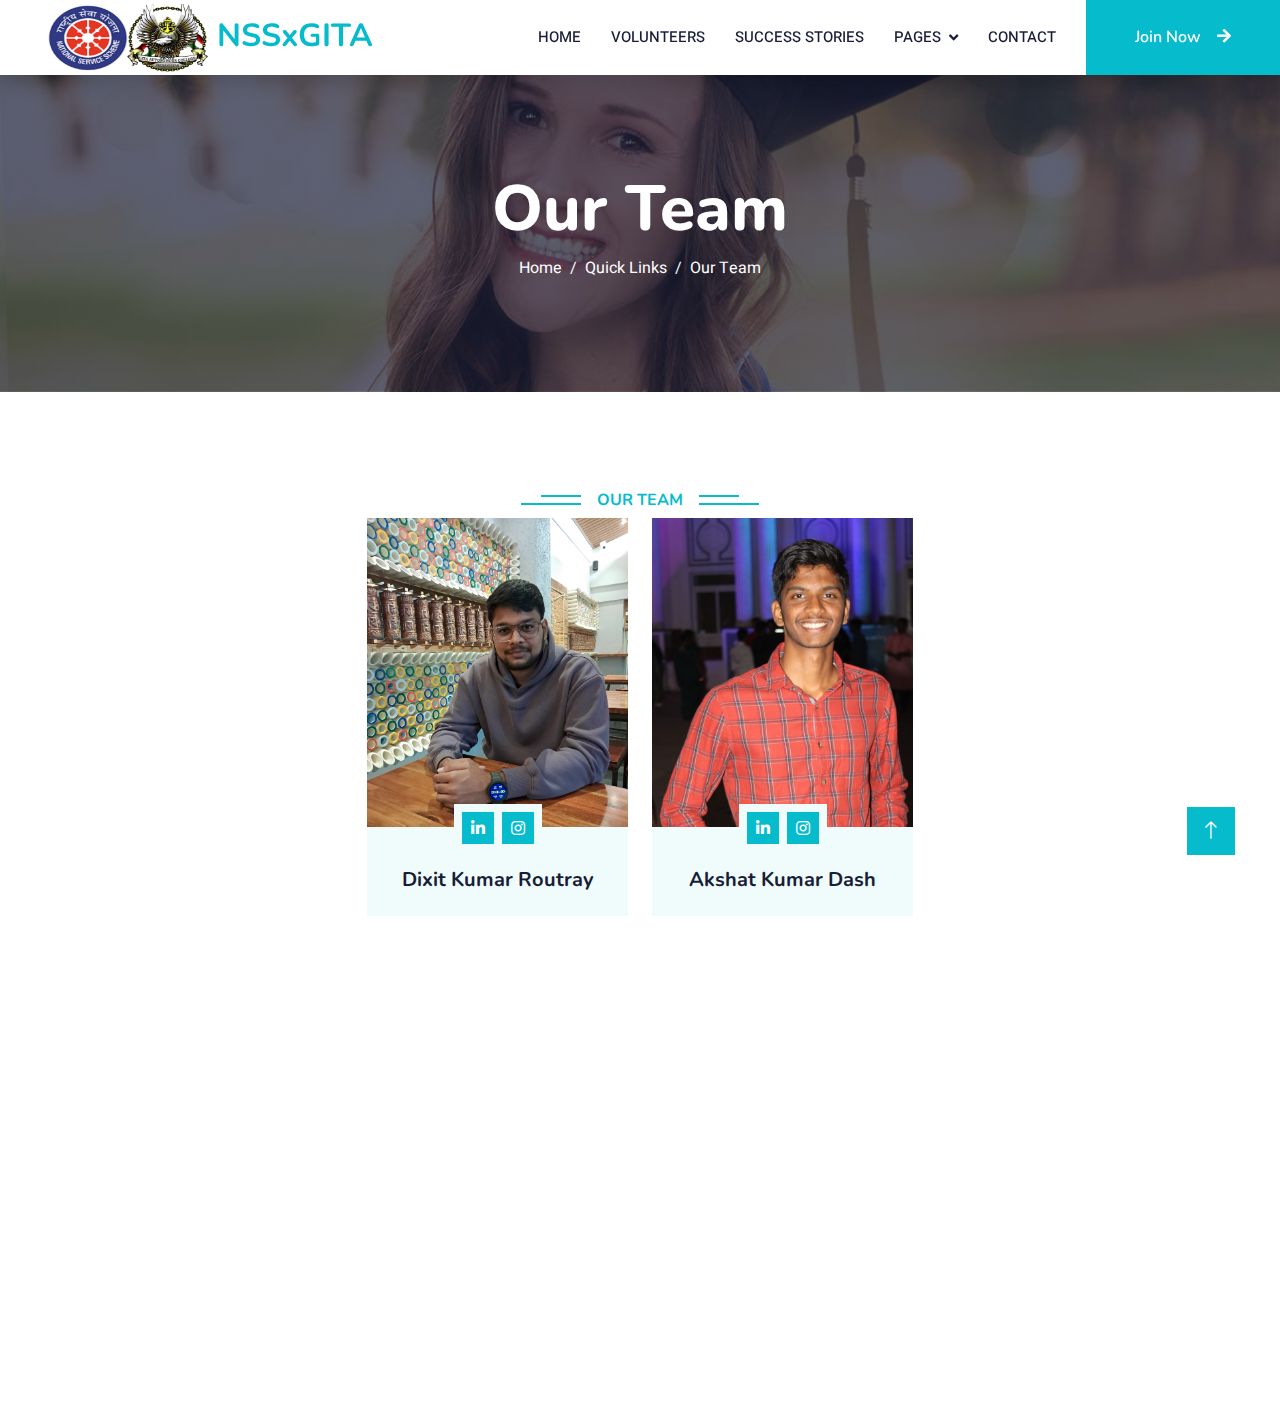
<file: ourteam.html>
<!DOCTYPE html>
<html lang="en">

<head>
    <meta charset="utf-8">
    <title>NSSxGITA</title>
    <meta content="width=device-width, initial-scale=1.0" name="viewport">
    <meta content="" name="keywords">
    <meta content="" name="description">

    <!-- Favicon -->
    <link href="img/favicon.ico" rel="icon">

    <!-- Google Web Fonts -->
    <link rel="preconnect" href="https://fonts.googleapis.com">
    <link rel="preconnect" href="https://fonts.gstatic.com" crossorigin>
    <link href="https://fonts.googleapis.com/css2?family=Heebo:wght@400;500;600&family=Nunito:wght@600;700;800&display=swap" rel="stylesheet">

    <!-- Icon Font Stylesheet -->
    <link href="https://cdnjs.cloudflare.com/ajax/libs/font-awesome/5.10.0/css/all.min.css" rel="stylesheet">
    <link href="https://cdn.jsdelivr.net/npm/bootstrap-icons@1.4.1/font/bootstrap-icons.css" rel="stylesheet">

    <!-- Libraries Stylesheet -->
    <link href="lib/animate/animate.min.css" rel="stylesheet">
    <link href="lib/owlcarousel/assets/owl.carousel.min.css" rel="stylesheet">

    <!-- Customized Bootstrap Stylesheet -->
    <link href="css/bootstrap.min.css" rel="stylesheet">

    <!-- Template Stylesheet -->
    <link href="css/style.css" rel="stylesheet">
</head>

<body>
    <!-- Spinner Start -->
    <div id="spinner" class="show bg-white position-fixed translate-middle w-100 vh-100 top-50 start-50 d-flex align-items-center justify-content-center">
        <div class="spinner-border text-primary" style="width: 3rem; height: 3rem;" role="status">
            <span class="sr-only">Loading...</span>
        </div>
    </div>
    <!-- Spinner End -->


    <!-- Navbar Start -->
    <nav class="navbar navbar-expand-lg bg-white navbar-light shadow sticky-top p-0">
        <a href="index.html" class="navbar-brand d-flex align-items-center px-4 px-lg-5">
            <h2 class="m-0 text-primary"><img src="img/nssgita.png" alt="logo" height="70px" width="160px"> NSSxGITA</h2>

        </a>
        <button type="button" class="navbar-toggler me-4" data-bs-toggle="collapse" data-bs-target="#navbarCollapse">
            <span class="navbar-toggler-icon"></span>
        </button>
        <div class="collapse navbar-collapse" id="navbarCollapse">
            <div class="navbar-nav ms-auto p-4 p-lg-0">
                <a href="index.html" class="nav-item nav-link">Home</a>
                <a href="volunteers.html" class="nav-item nav-link">VOLUNTEERS</a>
                <a href="successstories.html" class="nav-item nav-link">success stories</a>
                <div class="nav-item dropdown">
                    <a href="" class="nav-link dropdown-toggle" data-bs-toggle="dropdown">Pages</a>
                    <div class="dropdown-menu fade-down m-0">
                        <a href="about.html" class="dropdown-item ">About us</a>
                        <a href="whoswho.html" class="dropdown-item">Who's Who</a>
                        <a href="testimonial.html" class="dropdown-item">Testimonial</a>
                        <a href="404.html" class="dropdown-item">404 Page</a>
                    </div>
                </div>
                <a href="contact.html" class="nav-item nav-link">Contact</a>
            </div>
            <a href="" class="btn btn-primary py-4 px-lg-5 d-none d-lg-block">Join Now<i class="fa fa-arrow-right ms-3"></i></a>
        </div>
    </nav>
    <!-- Navbar End -->


    <!-- Header Start -->
    <div class="container-fluid bg-primary py-5 mb-5 page-header">
        <div class="container py-5">
            <div class="row justify-content-center">
                <div class="col-lg-10 text-center">
                    <h1 class="display-3 text-white animated slideInDown">Our Team</h1>
                    <nav aria-label="breadcrumb">
                        <ol class="breadcrumb justify-content-center">
                            <li class="breadcrumb-item"><a class="text-white" href="#">Home</a></li>
                            <li class="breadcrumb-item"><a class="text-white" href="#">Quick Links</a></li>
                            <li class="breadcrumb-item text-white active" aria-current="page">Our Team</li>
                        </ol>
                    </nav>
                </div>
            </div>
        </div>
    </div>
    <!-- Header End -->


   
     <!-- Team Body Start -->
     <div class="container-xxl py-5">
        <div class="container">
            <div class="text-center wow fadeInUp" data-wow-delay="0.1s">
                <h6 class="section-title bg-white text-center text-primary px-3">Our Team</h6>
               
            </div>
            <div class="row g-4">
                <div class="col-lg-3 col-md-6 wow fadeInUp" data-wow-delay="0.1s">
                    <div class="team-item bg-light">
                       
                       
                    </div>
                </div>
                <div class="col-lg-3 col-md-6 wow fadeInUp" data-wow-delay="0.3s">
                    <div class="team-item bg-light">
                        <div class="overflow-hidden">
                            <img class="img-fluid" src="img/DKR.jpg" alt="">
                        </div>
                        <div class="position-relative d-flex justify-content-center" style="margin-top: -23px;">
                            <div class="bg-light d-flex justify-content-center pt-2 px-1">
                                
                                <a class="btn btn-sm-square btn-primary mx-1" href="https://www.linkedin.com/in/dixitkumarroutray/" target="_blank"><i class="fab fa-linkedin-in"></i></a>
                                <a class="btn btn-sm-square btn-primary mx-1" href="https://www.instagram.com/dixit_routray/" target="_blank"><i
                                        class="fab fa-instagram"></i></a>
                            </div>
                        </div>
                        <div class="text-center p-4">
                            <h5 class="mb-0">Dixit Kumar Routray</h5>
                            
                        </div>
                    </div>
                </div>
                <div class="col-lg-3 col-md-6 wow fadeInUp" data-wow-delay="0.5s">
                    <div class="team-item bg-light">
                        <div class="overflow-hidden">
                            <img class="img-fluid" src="img/AKD.jpg" alt="">
                        </div>

                        <div class="position-relative d-flex justify-content-center" style="margin-top: -23px;">
                            <div class="bg-light d-flex justify-content-center pt-2 px-1">
                                
                                <a class="btn btn-sm-square btn-primary mx-1" href="https://www.linkedin.com/in/akshyat-dash/" target="_blank"><i class="fab fa-linkedin-in"></i></a>
                                <a class="btn btn-sm-square btn-primary mx-1" href="https://www.instagram.com/_akshat_2708/" target="_blank"><i
                                        class="fab fa-instagram"></i></a>
                            </div>
                        </div>
                        <div class="text-center p-4">
                            <h5 class="mb-0">Akshat Kumar Dash</h5>
                            
                        </div>
                    </div>
                </div>
              </div>
        </div>
    </div>
    <!-- Team Body End -->

      
    <!-- Footer Start -->
    <div class="container-fluid bg-dark text-light footer pt-5 mt-5 wow fadeIn" data-wow-delay="0.1s">
        <div class="container py-5">
            <div class="row g-5">
                <div class="col-lg-3 col-md-6">
                    <h4 class="text-white mb-3">Quick Link</h4>
                    <a class="btn btn-link" href="/about.html">About Us</a>
                    <a class="btn btn-link" href="/contact.html">Contact Us</a>
                    <a class="btn btn-link" href="/ourteam.html">Our Team</a>
                    <a class="btn btn-link" href="">Terms & Condition</a>
                    <a class="btn btn-link" href="">FAQs & Help</a>
                </div>
                <div class="col-lg-3 col-md-6">
                    <h4 class="text-white mb-3">Contact</h4>
                    <p class="mb-2"><i class="fa fa-map-marker-alt me-3"></i>Badaraghunathpur, Khordha</p>
                    <p class="mb-2"><i class="fa fa-phone-alt me-3"></i>090780 83982</p>
                    <p class="mb-2"><i class="fa fa-envelope me-3"></i>gita@gita.edu.in</p>
                    <div class="d-flex pt-2">
                        <a class="btn btn-outline-light btn-social" href=""><i class="fab fa-twitter"></i></a>
                        <a class="btn btn-outline-light btn-social" href=""><i class="fab fa-facebook-f"></i></a>
                        <a class="btn btn-outline-light btn-social" href=""><i class="fab fa-youtube"></i></a>
                        <a class="btn btn-outline-light btn-social" href=""><i class="fab fa-linkedin-in"></i></a>
                    </div>
                </div>
                <div class="col-lg-3 col-md-6">
                    <h4 class="text-white mb-3">Gallery</h4>
                    <div class="row g-2 pt-2">
                        <div class="col-4">
                            <img class="img-fluid bg-light p-1" src="img/course-1.jpg" alt="">
                        </div>
                        <div class="col-4">
                            <img class="img-fluid bg-light p-1" src="img/course-2.jpg" alt="">
                        </div>
                        <div class="col-4">
                            <img class="img-fluid bg-light p-1" src="img/course-3.jpg" alt="">
                        </div>
                        <div class="col-4">
                            <img class="img-fluid bg-light p-1" src="img/course-2.jpg" alt="">
                        </div>
                        <div class="col-4">
                            <img class="img-fluid bg-light p-1" src="img/course-3.jpg" alt="">
                        </div>
                        <div class="col-4">
                            <img class="img-fluid bg-light p-1" src="img/course-1.jpg" alt="">
                        </div>
                    </div>
                </div>
                <div class="col-lg-3 col-md-6">
                    <h4 class="text-white mb-3">Newsletter</h4>
                    <p>Subscribe To Our Newsletter</p>
                    <div class="position-relative mx-auto" style="max-width: 400px;">
                        <input class="form-control border-0 w-100 py-3 ps-4 pe-5" type="text" placeholder="Your email">
                        <button type="button"
                            class="btn btn-primary py-2 position-absolute top-0 end-0 mt-2 me-2">SignUp</button>
                    </div>
                </div>
            </div>
        </div>
        <div class="container">
            <div class="copyright">
                <div class="row">
                    <div class="col-md-6 text-center text-md-start mb-3 mb-md-0">
                        &copy; <a class="border-bottom" href="#">Your Site Name</a>, All Right Reserved.

                    </div>
                    <div class="col-md-6 text-center text-md-end">
                        <div class="footer-menu">
                            <a href="">Home</a>
                            <a href="">Cookies</a>
                            <a href="">Help</a>
                            <a href="">FAQs</a>
                        </div>
                    </div>
                </div>
            </div>
        </div>
    </div>
    <!-- Footer End -->
     


    <!-- Back to Top -->
    <a href="#" class="btn btn-lg btn-primary btn-lg-square back-to-top"><i class="bi bi-arrow-up"></i></a>


    <!-- JavaScript Libraries -->
    <script src="https://code.jquery.com/jquery-3.4.1.min.js"></script>
    <script src="https://cdn.jsdelivr.net/npm/bootstrap@5.0.0/dist/js/bootstrap.bundle.min.js"></script>
    <script src="lib/wow/wow.min.js"></script>
    <script src="lib/easing/easing.min.js"></script>
    <script src="lib/waypoints/waypoints.min.js"></script>
    <script src="lib/owlcarousel/owl.carousel.min.js"></script>

    <!-- Template Javascript -->
    <script src="js/main.js"></script>

</body>

</html>
</file>
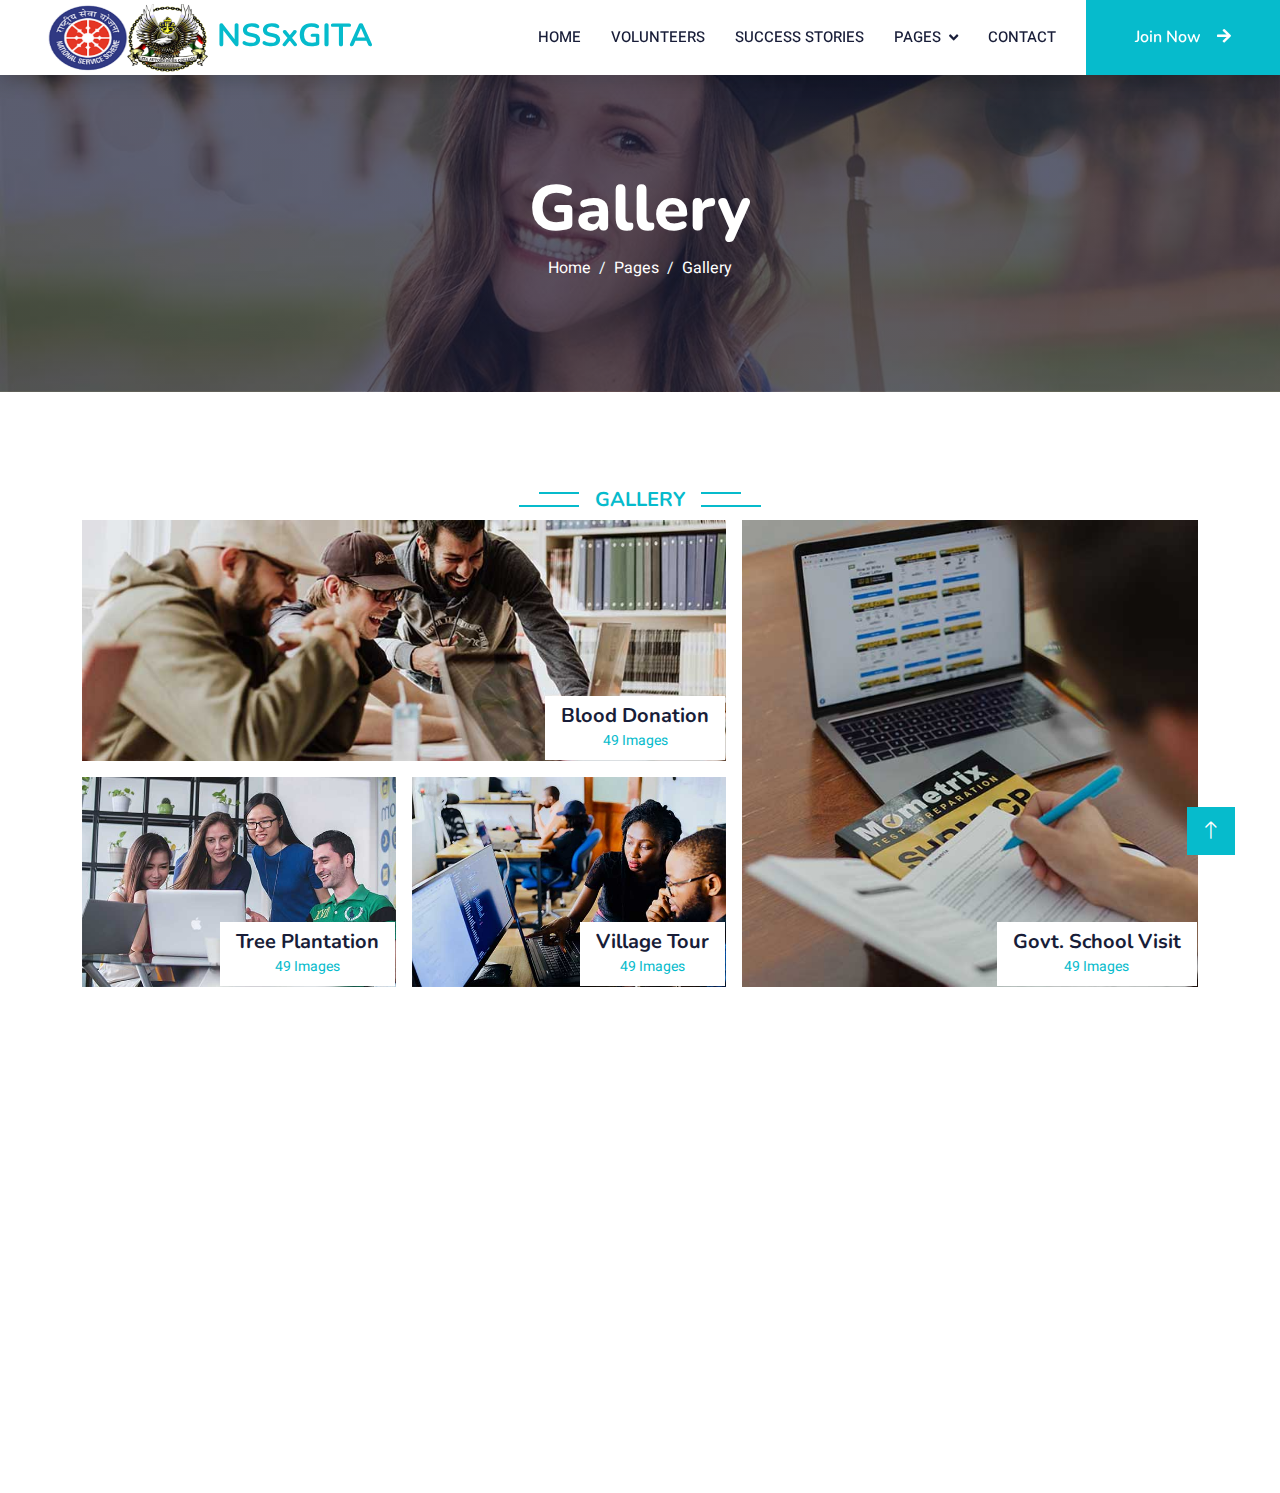
<file: successstories.html>
<!DOCTYPE html>
<html lang="en">

<head>
    <meta charset="utf-8">
    <title>NSSxGITA</title>
    <meta content="width=device-width, initial-scale=1.0" name="viewport">
    <meta content="" name="keywords">
    <meta content="" name="description">

    <!-- Favicon -->
    <link href="img/favicon.ico" rel="icon">

    <!-- Google Web Fonts -->
    <link rel="preconnect" href="https://fonts.googleapis.com">
    <link rel="preconnect" href="https://fonts.gstatic.com" crossorigin>
    <link href="https://fonts.googleapis.com/css2?family=Heebo:wght@400;500;600&family=Nunito:wght@600;700;800&display=swap" rel="stylesheet">

    <!-- Icon Font Stylesheet -->
    <link href="https://cdnjs.cloudflare.com/ajax/libs/font-awesome/5.10.0/css/all.min.css" rel="stylesheet">
    <link href="https://cdn.jsdelivr.net/npm/bootstrap-icons@1.4.1/font/bootstrap-icons.css" rel="stylesheet">

    <!-- Libraries Stylesheet -->
    <link href="lib/animate/animate.min.css" rel="stylesheet">
    <link href="lib/owlcarousel/assets/owl.carousel.min.css" rel="stylesheet">

    <!-- Customized Bootstrap Stylesheet -->
    <link href="css/bootstrap.min.css" rel="stylesheet">

    <!-- Template Stylesheet -->
    <link href="css/style.css" rel="stylesheet">
</head>

<body>
    <!-- Spinner Start -->
    <div id="spinner" class="show bg-white position-fixed translate-middle w-100 vh-100 top-50 start-50 d-flex align-items-center justify-content-center">
        <div class="spinner-border text-primary" style="width: 3rem; height: 3rem;" role="status">
            <span class="sr-only">Loading...</span>
        </div>
    </div>
    <!-- Spinner End -->


    <!-- Navbar Start -->
    <nav class="navbar navbar-expand-lg bg-white navbar-light shadow sticky-top p-0">
        <a href="index.html" class="navbar-brand d-flex align-items-center px-4 px-lg-5">
            <h2 class="m-0 text-primary"><img src="img/nssgita.png" alt="logo" height="70px" width="160px"> NSSxGITA</h2>

        </a>
        <button type="button" class="navbar-toggler me-4" data-bs-toggle="collapse" data-bs-target="#navbarCollapse">
            <span class="navbar-toggler-icon"></span>
        </button>
        <div class="collapse navbar-collapse" id="navbarCollapse">
            <div class="navbar-nav ms-auto p-4 p-lg-0">
                <a href="index.html" class="nav-item nav-link">Home</a>
                <a href="volunteers.html" class="nav-item nav-link">VOLUNTEERS</a>
                <a href="successstories.html" class="nav-item nav-link">success stories</a>
                <div class="nav-item dropdown">
                    <a href="" class="nav-link dropdown-toggle" data-bs-toggle="dropdown">Pages</a>
                    <div class="dropdown-menu fade-down m-0">
                        <a href="about.html" class="dropdown-item ">About us</a>
                        <a href="whoswho.html" class="dropdown-item">Who's Who</a>
                        <a href="testimonial.html" class="dropdown-item">Testimonial</a>
                        <a href="404.html" class="dropdown-item">404 Page</a>
                    </div>
                </div>
                <a href="contact.html" class="nav-item nav-link">Contact</a>
            </div>
            <a href="" class="btn btn-primary py-4 px-lg-5 d-none d-lg-block">Join Now<i class="fa fa-arrow-right ms-3"></i></a>
        </div>
    </nav>
    <!-- Navbar End -->


    <!-- Header Start -->
    <div class="container-fluid bg-primary py-5 mb-5 page-header">
        <div class="container py-5">
            <div class="row justify-content-center">
                <div class="col-lg-10 text-center">
                    <h1 class="display-3 text-white animated slideInDown">Gallery</h1>
                    <nav aria-label="breadcrumb">
                        <ol class="breadcrumb justify-content-center">
                            <li class="breadcrumb-item"><a class="text-white" href="#">Home</a></li>
                            <li class="breadcrumb-item"><a class="text-white" href="#">Pages</a></li>
                            <li class="breadcrumb-item text-white active" aria-current="page">Gallery</li>
                        </ol>
                    </nav>
                </div>
            </div>
        </div>
    </div>
    <!-- Header End -->


    <!-- Success Story Start -->
    <div class="container-xxl py-5 category">
        <div class="container">
            <div class="text-center wow fadeInUp" data-wow-delay="0.1s">

                <h5 class="section-title bg-white text-center text-primary px-3">Gallery</h5>
                
            </div>
            
            <div class="row g-3">
                <div class="col-lg-7 col-md-6">
                    <div class="row g-3">
                        <div class="col-lg-12 col-md-12 wow zoomIn" data-wow-delay="0.1s">
                            <a class="position-relative d-block overflow-hidden" href="">
                                <img class="img-fluid" src="img/cat-1.jpg" alt="">
                                <div class="bg-white text-center position-absolute bottom-0 end-0 py-2 px-3"
                                    style="margin: 1px;">
                                    <h5 class="m-0">Blood Donation</h5>
                                    <small class="text-primary">49 Images</small>
                                </div>
                            </a>
                        </div>
                        <div class="col-lg-6 col-md-12 wow zoomIn" data-wow-delay="0.3s">
                            <a class="position-relative d-block overflow-hidden" href="">
                                <img class="img-fluid" src="img/cat-2.jpg" alt="">
                                <div class="bg-white text-center position-absolute bottom-0 end-0 py-2 px-3"
                                    style="margin: 1px;">
                                    <h5 class="m-0">Tree Plantation</h5>
                                    <small class="text-primary">49 Images</small>
                                </div>
                            </a>
                        </div>
                        <div class="col-lg-6 col-md-12 wow zoomIn" data-wow-delay="0.5s">
                            <a class="position-relative d-block overflow-hidden" href="">
                                <img class="img-fluid" src="img/cat-3.jpg" alt="">
                                <div class="bg-white text-center position-absolute bottom-0 end-0 py-2 px-3"
                                    style="margin: 1px;">
                                    <h5 class="m-0">Village Tour</h5>
                                    <small class="text-primary">49 Images</small>
                                </div>
                            </a>
                        </div>
                    </div>
                </div>
                <div class="col-lg-5 col-md-6 wow zoomIn" data-wow-delay="0.7s" style="min-height: 350px;">
                    <a class="position-relative d-block h-100 overflow-hidden" href="">
                        <img class="img-fluid position-absolute w-100 h-100" src="img/cat-4.jpg" alt=""
                            style="object-fit: cover;">
                        <div class="bg-white text-center position-absolute bottom-0 end-0 py-2 px-3"
                            style="margin:  1px;">
                            <h5 class="m-0">Govt. School Visit</h5>
                            <small class="text-primary">49 Images</small>
                        </div>
                    </a>
                </div>
            </div>
        </div>
    </div>
    <!-- Success Story Start -->
      
    <!-- Footer Start -->
    <div class="container-fluid bg-dark text-light footer pt-5 mt-5 wow fadeIn" data-wow-delay="0.1s">
        <div class="container py-5">
            <div class="row g-5">
                <div class="col-lg-3 col-md-6">
                    <h4 class="text-white mb-3">Quick Link</h4>
                    <a class="btn btn-link" href="/about.html">About Us</a>
                    <a class="btn btn-link" href="/contact.html">Contact Us</a>
                    <a class="btn btn-link" href="/ourteam.html">Our Team</a>
                    <a class="btn btn-link" href="">Terms & Condition</a>
                    <a class="btn btn-link" href="">FAQs & Help</a>
                </div>
                <div class="col-lg-3 col-md-6">
                    <h4 class="text-white mb-3">Contact</h4>
                    <p class="mb-2"><i class="fa fa-map-marker-alt me-3"></i>Badaraghunathpur, Khordha</p>
                    <p class="mb-2"><i class="fa fa-phone-alt me-3"></i>090780 83982</p>
                    <p class="mb-2"><i class="fa fa-envelope me-3"></i>gita@gita.edu.in</p>
                    <div class="d-flex pt-2">
                        <a class="btn btn-outline-light btn-social" href=""><i class="fab fa-twitter"></i></a>
                        <a class="btn btn-outline-light btn-social" href=""><i class="fab fa-facebook-f"></i></a>
                        <a class="btn btn-outline-light btn-social" href=""><i class="fab fa-youtube"></i></a>
                        <a class="btn btn-outline-light btn-social" href=""><i class="fab fa-linkedin-in"></i></a>
                    </div>
                </div>
                <div class="col-lg-3 col-md-6">
                    <h4 class="text-white mb-3">Gallery</h4>
                    <div class="row g-2 pt-2">
                        <div class="col-4">
                            <img class="img-fluid bg-light p-1" src="img/course-1.jpg" alt="">
                        </div>
                        <div class="col-4">
                            <img class="img-fluid bg-light p-1" src="img/course-2.jpg" alt="">
                        </div>
                        <div class="col-4">
                            <img class="img-fluid bg-light p-1" src="img/course-3.jpg" alt="">
                        </div>
                        <div class="col-4">
                            <img class="img-fluid bg-light p-1" src="img/course-2.jpg" alt="">
                        </div>
                        <div class="col-4">
                            <img class="img-fluid bg-light p-1" src="img/course-3.jpg" alt="">
                        </div>
                        <div class="col-4">
                            <img class="img-fluid bg-light p-1" src="img/course-1.jpg" alt="">
                        </div>
                    </div>
                </div>
                <div class="col-lg-3 col-md-6">
                    <h4 class="text-white mb-3">Newsletter</h4>
                    <p>Subscribe To Our Newsletter</p>
                    <div class="position-relative mx-auto" style="max-width: 400px;">
                        <input class="form-control border-0 w-100 py-3 ps-4 pe-5" type="text" placeholder="Your email">
                        <button type="button"
                            class="btn btn-primary py-2 position-absolute top-0 end-0 mt-2 me-2">SignUp</button>
                    </div>
                </div>
            </div>
        </div>
        <div class="container">
            <div class="copyright">
                <div class="row">
                    <div class="col-md-6 text-center text-md-start mb-3 mb-md-0">
                        &copy; <a class="border-bottom" href="#">Your Site Name</a>, All Right Reserved.

                    </div>
                    <div class="col-md-6 text-center text-md-end">
                        <div class="footer-menu">
                            <a href="">Home</a>
                            <a href="">Cookies</a>
                            <a href="">Help</a>
                            <a href="">FAQs</a>
                        </div>
                    </div>
                </div>
            </div>
        </div>
    </div>
    <!-- Footer End -->


    <!-- Back to Top -->
    <a href="#" class="btn btn-lg btn-primary btn-lg-square back-to-top"><i class="bi bi-arrow-up"></i></a>


    <!-- JavaScript Libraries -->
    <script src="https://code.jquery.com/jquery-3.4.1.min.js"></script>
    <script src="https://cdn.jsdelivr.net/npm/bootstrap@5.0.0/dist/js/bootstrap.bundle.min.js"></script>
    <script src="lib/wow/wow.min.js"></script>
    <script src="lib/easing/easing.min.js"></script>
    <script src="lib/waypoints/waypoints.min.js"></script>
    <script src="lib/owlcarousel/owl.carousel.min.js"></script>

    <!-- Template Javascript -->
    <script src="js/main.js"></script>
</body>

</html>
</file>
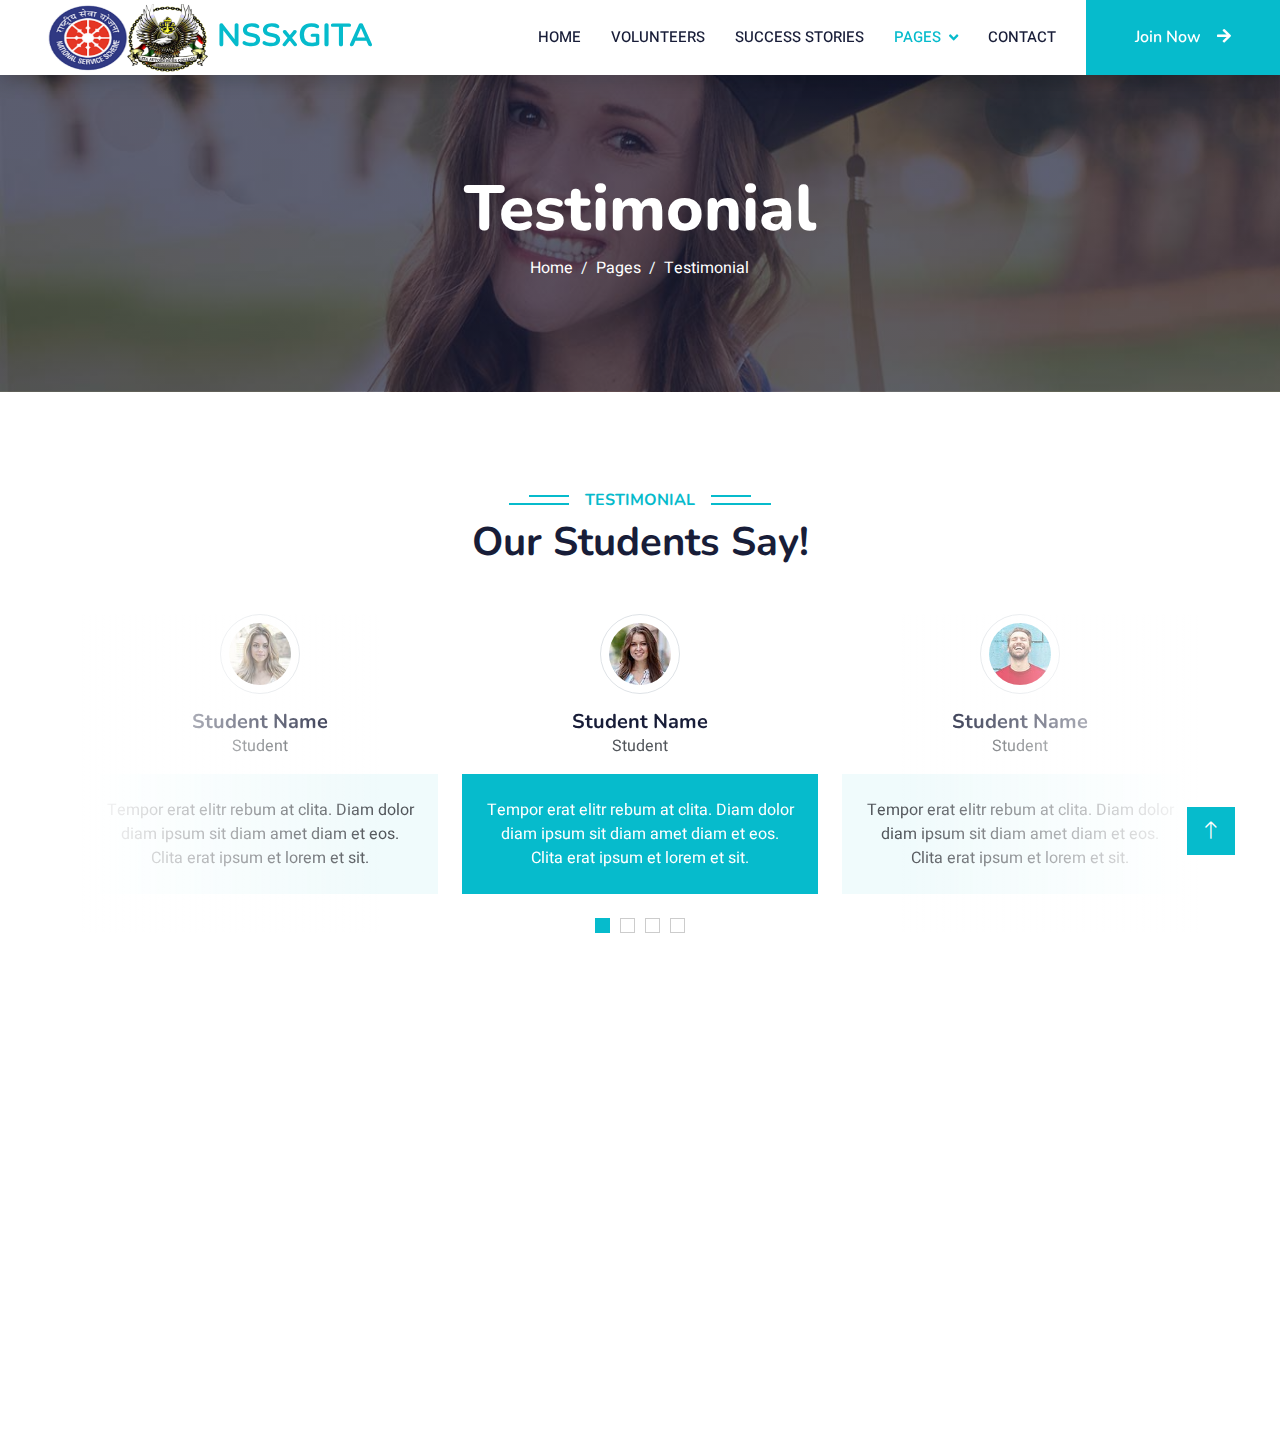
<file: testimonial.html>
<!DOCTYPE html>
<html lang="en">

<head>
    <meta charset="utf-8">
    <title>NSSxGITA</title>
    <meta content="width=device-width, initial-scale=1.0" name="viewport">
    <meta content="" name="keywords">
    <meta content="" name="description">

    <!-- Favicon -->
    <link href="img/favicon.ico" rel="icon">

    <!-- Google Web Fonts -->
    <link rel="preconnect" href="https://fonts.googleapis.com">
    <link rel="preconnect" href="https://fonts.gstatic.com" crossorigin>
    <link href="https://fonts.googleapis.com/css2?family=Heebo:wght@400;500;600&family=Nunito:wght@600;700;800&display=swap" rel="stylesheet">

    <!-- Icon Font Stylesheet -->
    <link href="https://cdnjs.cloudflare.com/ajax/libs/font-awesome/5.10.0/css/all.min.css" rel="stylesheet">
    <link href="https://cdn.jsdelivr.net/npm/bootstrap-icons@1.4.1/font/bootstrap-icons.css" rel="stylesheet">

    <!-- Libraries Stylesheet -->
    <link href="lib/animate/animate.min.css" rel="stylesheet">
    <link href="lib/owlcarousel/assets/owl.carousel.min.css" rel="stylesheet">

    <!-- Customized Bootstrap Stylesheet -->
    <link href="css/bootstrap.min.css" rel="stylesheet">

    <!-- Template Stylesheet -->
    <link href="css/style.css" rel="stylesheet">
</head>

<body>
    <!-- Spinner Start -->
    <div id="spinner" class="show bg-white position-fixed translate-middle w-100 vh-100 top-50 start-50 d-flex align-items-center justify-content-center">
        <div class="spinner-border text-primary" style="width: 3rem; height: 3rem;" role="status">
            <span class="sr-only">Loading...</span>
        </div>
    </div>
    <!-- Spinner End -->


    <!-- Navbar Start -->
    <nav class="navbar navbar-expand-lg bg-white navbar-light shadow sticky-top p-0">
        <a href="index.html" class="navbar-brand d-flex align-items-center px-4 px-lg-5">
            <h2 class="m-0 text-primary"><img src="img/nssgita.png" alt="logo" height="70px" width="160px"> NSSxGITA</h2>

        </a>
        <button type="button" class="navbar-toggler me-4" data-bs-toggle="collapse" data-bs-target="#navbarCollapse">
            <span class="navbar-toggler-icon"></span>
        </button>
        <div class="collapse navbar-collapse" id="navbarCollapse">
            <div class="navbar-nav ms-auto p-4 p-lg-0">
                <a href="index.html" class="nav-item nav-link">Home</a>
                <a href="volunteers.html" class="nav-item nav-link">VOLUNTEERS</a>
                <a href="successstories.html" class="nav-item nav-link">success stories</a>
                <div class="nav-item dropdown">
                    <a href="#" class="nav-link dropdown-toggle active" data-bs-toggle="dropdown">Pages</a>
                    <div class="dropdown-menu fade-down m-0">
                        <a href="about.html" class="dropdown-item ">About us</a>
                        <a href="whoswho.html" class="dropdown-item">Who's Who</a>
                        <a href="testimonial.html" class="dropdown-item active">Testimonial</a>
                        <a href="404.html" class="dropdown-item">404 Page</a>
                    </div>
                </div>
                <a href="contact.html" class="nav-item nav-link">Contact</a>
            </div>
            <a href="" class="btn btn-primary py-4 px-lg-5 d-none d-lg-block">Join Now<i class="fa fa-arrow-right ms-3"></i></a>
        </div>
    </nav>
    <!-- Navbar End -->


    <!-- Header Start -->
    <div class="container-fluid bg-primary py-5 mb-5 page-header">
        <div class="container py-5">
            <div class="row justify-content-center">
                <div class="col-lg-10 text-center">
                    <h1 class="display-3 text-white animated slideInDown">Testimonial</h1>
                    <nav aria-label="breadcrumb">
                        <ol class="breadcrumb justify-content-center">
                            <li class="breadcrumb-item"><a class="text-white" href="#">Home</a></li>
                            <li class="breadcrumb-item"><a class="text-white" href="#">Pages</a></li>
                            <li class="breadcrumb-item text-white active" aria-current="page">Testimonial</li>
                        </ol>
                    </nav>
                </div>
            </div>
        </div>
    </div>
    <!-- Header End -->


    <!-- Testimonial Start -->
    <div class="container-xxl py-5 wow fadeInUp" data-wow-delay="0.1s">
        <div class="container">
            <div class="text-center">
                <h6 class="section-title bg-white text-center text-primary px-3">Testimonial</h6>
                <h1 class="mb-5">Our Students Say!</h1>
            </div>
            <div class="owl-carousel testimonial-carousel position-relative">
                <div class="testimonial-item text-center">
                    <img class="border rounded-circle p-2 mx-auto mb-3" src="img/testimonial-1.jpg" style="width: 80px; height: 80px;">
                    <h5 class="mb-0">Student Name</h5>
                    <p>Student</p>
                    <div class="testimonial-text bg-light text-center p-4">
                    <p class="mb-0">Tempor erat elitr rebum at clita. Diam dolor diam ipsum sit diam amet diam et eos. Clita erat ipsum et lorem et sit.</p>
                    </div>
                </div>
                <div class="testimonial-item text-center">
                    <img class="border rounded-circle p-2 mx-auto mb-3" src="img/testimonial-2.jpg" style="width: 80px; height: 80px;">
                    <h5 class="mb-0">Student Name</h5>
                    <p>Student</p>
                    <div class="testimonial-text bg-light text-center p-4">
                    <p class="mb-0">Tempor erat elitr rebum at clita. Diam dolor diam ipsum sit diam amet diam et eos. Clita erat ipsum et lorem et sit.</p>
                    </div>
                </div>
                <div class="testimonial-item text-center">
                    <img class="border rounded-circle p-2 mx-auto mb-3" src="img/testimonial-3.jpg" style="width: 80px; height: 80px;">
                    <h5 class="mb-0">Student Name</h5>
                    <p>Student</p>
                    <div class="testimonial-text bg-light text-center p-4">
                    <p class="mb-0">Tempor erat elitr rebum at clita. Diam dolor diam ipsum sit diam amet diam et eos. Clita erat ipsum et lorem et sit.</p>
                    </div>
                </div>
                <div class="testimonial-item text-center">
                    <img class="border rounded-circle p-2 mx-auto mb-3" src="img/testimonial-4.jpg" style="width: 80px; height: 80px;">
                    <h5 class="mb-0">Student Name</h5>
                    <p>Student</p>
                    <div class="testimonial-text bg-light text-center p-4">
                    <p class="mb-0">Tempor erat elitr rebum at clita. Diam dolor diam ipsum sit diam amet diam et eos. Clita erat ipsum et lorem et sit.</p>
                    </div>
                </div>
            </div>
        </div>
    </div>
    <!-- Testimonial End -->
        

    <!-- Footer Start -->
    <div class="container-fluid bg-dark text-light footer pt-5 mt-5 wow fadeIn" data-wow-delay="0.1s">
        <div class="container py-5">
            <div class="row g-5">
                <div class="col-lg-3 col-md-6">
                    <h4 class="text-white mb-3">Quick Link</h4>
                    <a class="btn btn-link" href="/about.html">About Us</a>
                    <a class="btn btn-link" href="/contact.html">Contact Us</a>
                    <a class="btn btn-link" href="/ourteam.html">Our Team</a>
                    <a class="btn btn-link" href="">Terms & Condition</a>
                    <a class="btn btn-link" href="">FAQs & Help</a>
                </div>
                <div class="col-lg-3 col-md-6">
                    <h4 class="text-white mb-3">Contact</h4>
                    <p class="mb-2"><i class="fa fa-map-marker-alt me-3"></i>Badaraghunathpur, Khordha</p>
                    <p class="mb-2"><i class="fa fa-phone-alt me-3"></i>090780 83982</p>
                    <p class="mb-2"><i class="fa fa-envelope me-3"></i>gita@gita.edu.in</p>
                    <div class="d-flex pt-2">
                        <a class="btn btn-outline-light btn-social" href=""><i class="fab fa-twitter"></i></a>
                        <a class="btn btn-outline-light btn-social" href=""><i class="fab fa-facebook-f"></i></a>
                        <a class="btn btn-outline-light btn-social" href=""><i class="fab fa-youtube"></i></a>
                        <a class="btn btn-outline-light btn-social" href=""><i class="fab fa-linkedin-in"></i></a>
                    </div>
                </div>
                <div class="col-lg-3 col-md-6">
                    <h4 class="text-white mb-3">Gallery</h4>
                    <div class="row g-2 pt-2">
                        <div class="col-4">
                            <img class="img-fluid bg-light p-1" src="img/course-1.jpg" alt="">
                        </div>
                        <div class="col-4">
                            <img class="img-fluid bg-light p-1" src="img/course-2.jpg" alt="">
                        </div>
                        <div class="col-4">
                            <img class="img-fluid bg-light p-1" src="img/course-3.jpg" alt="">
                        </div>
                        <div class="col-4">
                            <img class="img-fluid bg-light p-1" src="img/course-2.jpg" alt="">
                        </div>
                        <div class="col-4">
                            <img class="img-fluid bg-light p-1" src="img/course-3.jpg" alt="">
                        </div>
                        <div class="col-4">
                            <img class="img-fluid bg-light p-1" src="img/course-1.jpg" alt="">
                        </div>
                    </div>
                </div>
                <div class="col-lg-3 col-md-6">
                    <h4 class="text-white mb-3">Newsletter</h4>
                    <p>Subscribe To Our Newsletter</p>
                    <div class="position-relative mx-auto" style="max-width: 400px;">
                        <input class="form-control border-0 w-100 py-3 ps-4 pe-5" type="text" placeholder="Your email">
                        <button type="button"
                            class="btn btn-primary py-2 position-absolute top-0 end-0 mt-2 me-2">SignUp</button>
                    </div>
                </div>
            </div>
        </div>
        <div class="container">
            <div class="copyright">
                <div class="row">
                    <div class="col-md-6 text-center text-md-start mb-3 mb-md-0">
                        &copy; <a class="border-bottom" href="#">Your Site Name</a>, All Right Reserved.

                    </div>
                    <div class="col-md-6 text-center text-md-end">
                        <div class="footer-menu">
                            <a href="">Home</a>
                            <a href="">Cookies</a>
                            <a href="">Help</a>
                            <a href="">FAQs</a>
                        </div>
                    </div>
                </div>
            </div>
        </div>
    </div>
    <!-- Footer End -->


    <!-- Back to Top -->
    <a href="#" class="btn btn-lg btn-primary btn-lg-square back-to-top"><i class="bi bi-arrow-up"></i></a>


    <!-- JavaScript Libraries -->
    <script src="https://code.jquery.com/jquery-3.4.1.min.js"></script>
    <script src="https://cdn.jsdelivr.net/npm/bootstrap@5.0.0/dist/js/bootstrap.bundle.min.js"></script>
    <script src="lib/wow/wow.min.js"></script>
    <script src="lib/easing/easing.min.js"></script>
    <script src="lib/waypoints/waypoints.min.js"></script>
    <script src="lib/owlcarousel/owl.carousel.min.js"></script>

    <!-- Template Javascript -->
    <script src="js/main.js"></script>
</body>

</html>
</file>
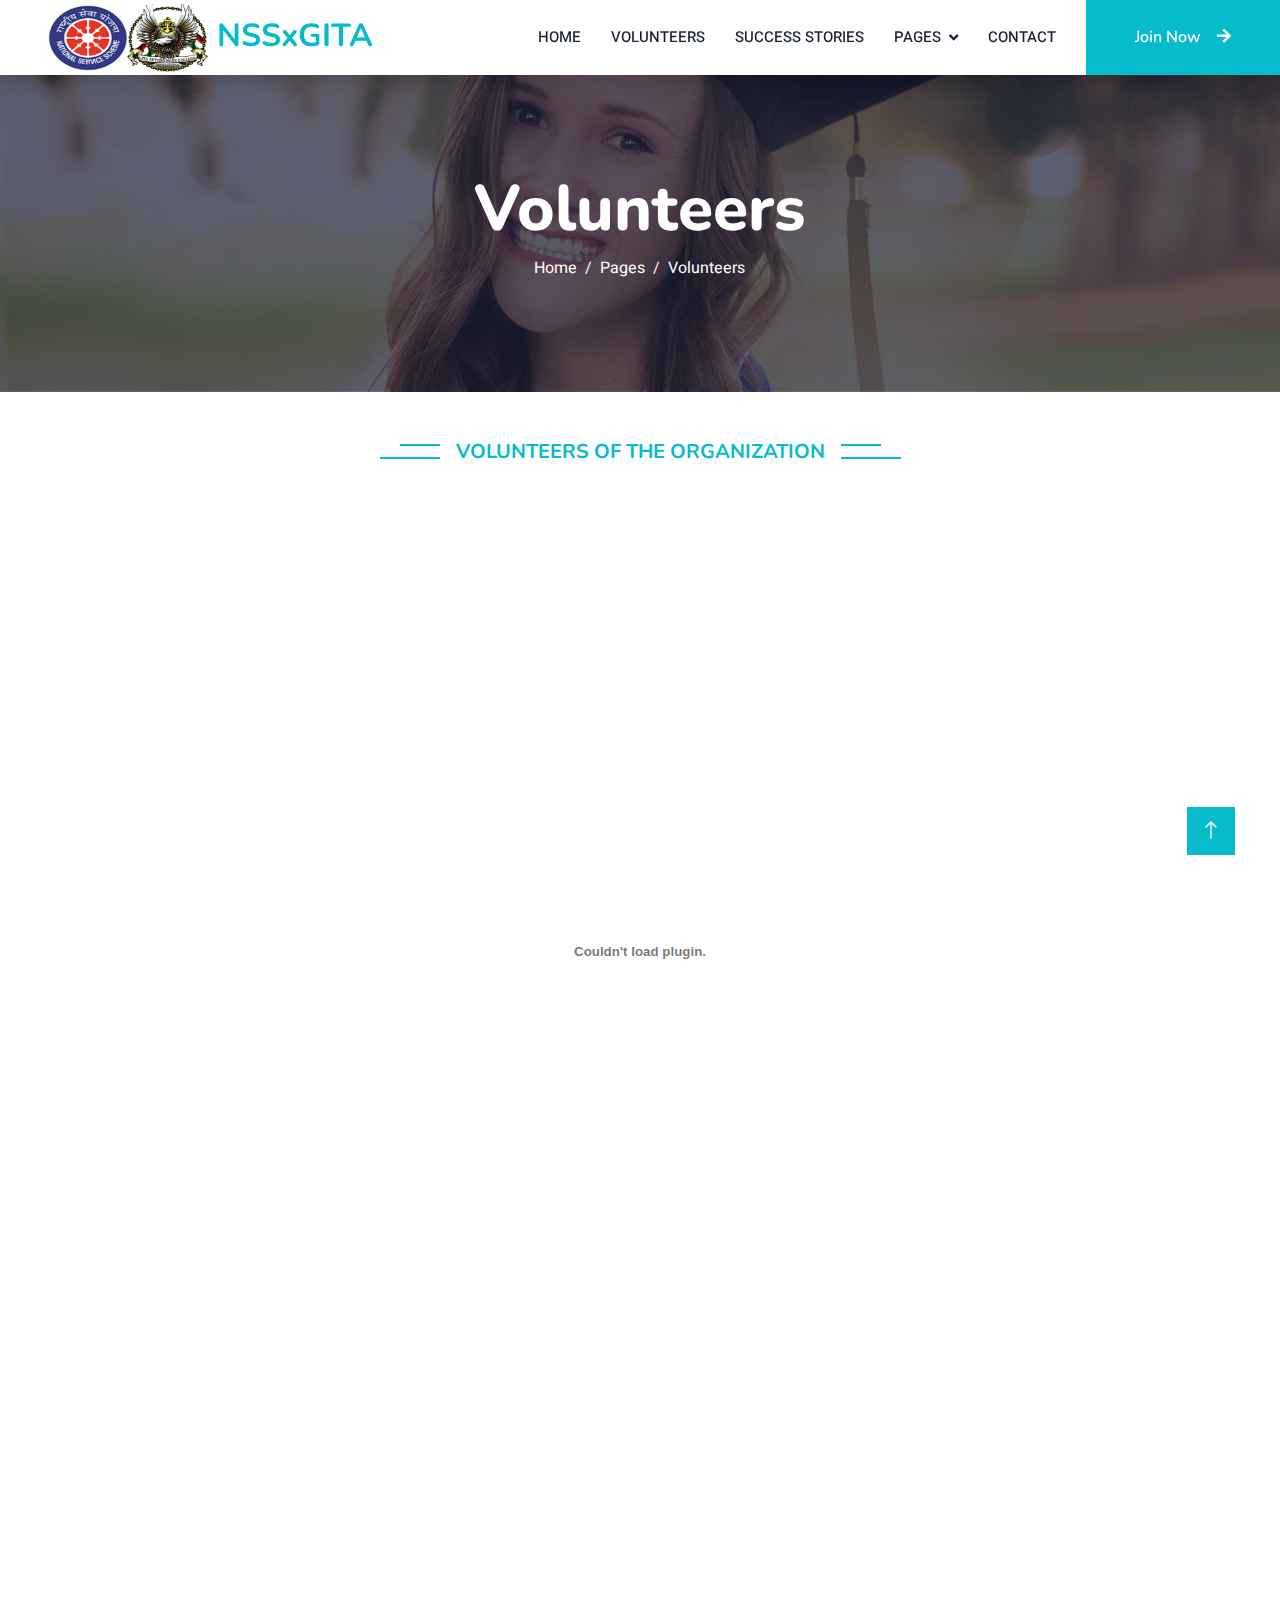
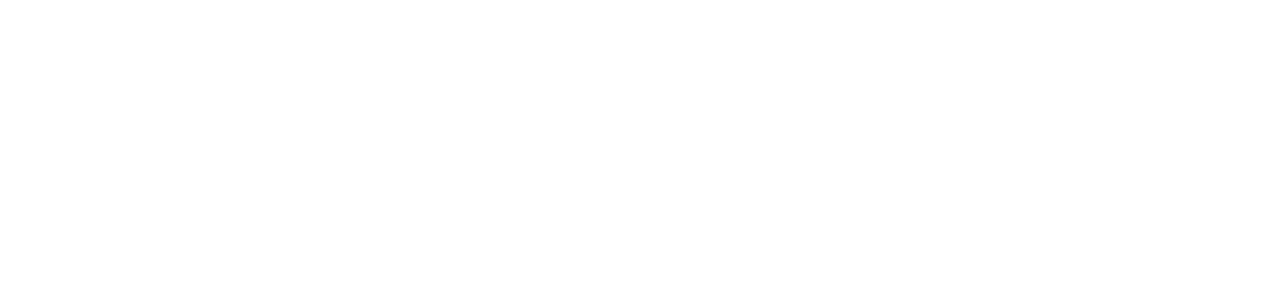
<file: volunteers.html>
<!DOCTYPE html>
<html lang="en">

<head>
    <meta charset="utf-8">
    <title>NSSxGITA</title>
    <meta content="width=device-width, initial-scale=1.0" name="viewport">
    <meta content="" name="keywords">
    <meta content="" name="description">

    <!-- Favicon -->
    <link href="img/favicon.ico" rel="icon">

    <!-- Google Web Fonts -->
    <link rel="preconnect" href="https://fonts.googleapis.com">
    <link rel="preconnect" href="https://fonts.gstatic.com" crossorigin>
    <link href="https://fonts.googleapis.com/css2?family=Heebo:wght@400;500;600&family=Nunito:wght@600;700;800&display=swap" rel="stylesheet">

    <!-- Icon Font Stylesheet -->
    <link href="https://cdnjs.cloudflare.com/ajax/libs/font-awesome/5.10.0/css/all.min.css" rel="stylesheet">
    <link href="https://cdn.jsdelivr.net/npm/bootstrap-icons@1.4.1/font/bootstrap-icons.css" rel="stylesheet">

    <!-- Libraries Stylesheet -->
    <link href="lib/animate/animate.min.css" rel="stylesheet">
    <link href="lib/owlcarousel/assets/owl.carousel.min.css" rel="stylesheet">

    <!-- Customized Bootstrap Stylesheet -->
    <link href="css/bootstrap.min.css" rel="stylesheet">

    <!-- Template Stylesheet -->
    <link href="css/style.css" rel="stylesheet">
</head>

<body>
    <!-- Spinner Start -->
    <div id="spinner" class="show bg-white position-fixed translate-middle w-100 vh-100 top-50 start-50 d-flex align-items-center justify-content-center">
        <div class="spinner-border text-primary" style="width: 3rem; height: 3rem;" role="status">
            <span class="sr-only">Loading...</span>
        </div>
    </div>
    <!-- Spinner End -->


    <!-- Navbar Start -->
    <nav class="navbar navbar-expand-lg bg-white navbar-light shadow sticky-top p-0">
        <a href="index.html" class="navbar-brand d-flex align-items-center px-4 px-lg-5">
            <h2 class="m-0 text-primary"><img src="img/nssgita.png" alt="logo" height="70px" width="160px"> NSSxGITA</h2>

        </a>
        <button type="button" class="navbar-toggler me-4" data-bs-toggle="collapse" data-bs-target="#navbarCollapse">
            <span class="navbar-toggler-icon"></span>
        </button>
        <div class="collapse navbar-collapse" id="navbarCollapse">
            <div class="navbar-nav ms-auto p-4 p-lg-0">
                <a href="index.html" class="nav-item nav-link">Home</a>
                <a href="volunteers.html" class="nav-item nav-link">VOLUNTEERS</a>
                <a href="successstories.html" class="nav-item nav-link">success stories</a>
                <div class="nav-item dropdown">
                    <a href="#" class="nav-link dropdown-toggle" data-bs-toggle="dropdown">Pages</a>
                    <div class="dropdown-menu fade-down m-0">
                        <a href="about.html" class="dropdown-item ">About us</a>
                        <a href="whoswho.html" class="dropdown-item">Who's Who</a>
                        <a href="testimonial.html" class="dropdown-item">Testimonial</a>
                        <a href="404.html" class="dropdown-item">404 Page</a>
                    </div>
                </div>
                <a href="contact.html" class="nav-item nav-link">Contact</a>
            </div>
            <a href="" class="btn btn-primary py-4 px-lg-5 d-none d-lg-block">Join Now<i class="fa fa-arrow-right ms-3"></i></a>
        </div>
    </nav>
    <!-- Navbar End -->


    <!-- Header Start -->
    <div class="container-fluid bg-primary py-5 mb-5 page-header">
        <div class="container py-5">
            <div class="row justify-content-center">
                <div class="col-lg-10 text-center">
                    <h1 class="display-3 text-white animated slideInDown">Volunteers</h1>
                    <nav aria-label="breadcrumb">
                        <ol class="breadcrumb justify-content-center">
                            <li class="breadcrumb-item"><a class="text-white" href="#">Home</a></li>
                            <li class="breadcrumb-item"><a class="text-white" href="#">Pages</a></li>
                            <li class="breadcrumb-item text-white active" aria-current="page">Volunteers</li>
                        </ol>
                    </nav>
                </div>
            </div>
        </div>
    </div>
    <!-- Header End -->

    <!-- volunteers Start -->
    <div class="whoswho">
        <style>
            .pdf {
                width: 100%;
                aspect-ratio: 4 / 3;
            }
            .pdf,
            html,
            body {
                height: 100%;
                margin: 0;
                padding: 0;
            }
           h1,
            h3 {
                text-align: center;
            }
        
            h1 {
                color: green;
            }
        </style>
        <body>
          <div class="text-center wow fadeInUp" data-wow-delay="0.1s">
               <h5 class="section-title bg-white text-center text-primary px-3">Volunteers of the Organization</h5>
                
              </div>
                <object class="pdf" data="assets/VSCode-shortcuts.pdf" width="600" height="300">
                </object>
        </body>
    </div>

<!-- volunteers End -->

    <!-- Footer Start -->
    <div class="container-fluid bg-dark text-light footer pt-5 mt-5 wow fadeIn" data-wow-delay="0.1s">
        <div class="container py-5">
            <div class="row g-5">
                <div class="col-lg-3 col-md-6">
                    <h4 class="text-white mb-3">Quick Link</h4>
                    <a class="btn btn-link" href="/about.html">About Us</a>
                    <a class="btn btn-link" href="/contact.html">Contact Us</a>
                    <a class="btn btn-link" href="/ourteam.html">Our Team</a>
                    <a class="btn btn-link" href="">Terms & Condition</a>
                    <a class="btn btn-link" href="">FAQs & Help</a>
                </div>
                <div class="col-lg-3 col-md-6">
                    <h4 class="text-white mb-3">Contact</h4>
                    <p class="mb-2"><i class="fa fa-map-marker-alt me-3"></i>Badaraghunathpur, Khordha</p>
                    <p class="mb-2"><i class="fa fa-phone-alt me-3"></i>090780 83982</p>
                    <p class="mb-2"><i class="fa fa-envelope me-3"></i>gita@gita.edu.in</p>
                    <div class="d-flex pt-2">
                        <a class="btn btn-outline-light btn-social" href=""><i class="fab fa-twitter"></i></a>
                        <a class="btn btn-outline-light btn-social" href=""><i class="fab fa-facebook-f"></i></a>
                        <a class="btn btn-outline-light btn-social" href=""><i class="fab fa-youtube"></i></a>
                        <a class="btn btn-outline-light btn-social" href=""><i class="fab fa-linkedin-in"></i></a>
                    </div>
                </div>
                <div class="col-lg-3 col-md-6">
                    <h4 class="text-white mb-3">Gallery</h4>
                    <div class="row g-2 pt-2">
                        <div class="col-4">
                            <img class="img-fluid bg-light p-1" src="img/course-1.jpg" alt="">
                        </div>
                        <div class="col-4">
                            <img class="img-fluid bg-light p-1" src="img/course-2.jpg" alt="">
                        </div>
                        <div class="col-4">
                            <img class="img-fluid bg-light p-1" src="img/course-3.jpg" alt="">
                        </div>
                        <div class="col-4">
                            <img class="img-fluid bg-light p-1" src="img/course-2.jpg" alt="">
                        </div>
                        <div class="col-4">
                            <img class="img-fluid bg-light p-1" src="img/course-3.jpg" alt="">
                        </div>
                        <div class="col-4">
                            <img class="img-fluid bg-light p-1" src="img/course-1.jpg" alt="">
                        </div>
                    </div>
                </div>
                <div class="col-lg-3 col-md-6">
                    <h4 class="text-white mb-3">Newsletter</h4>
                    <p>Subscribe To Our Newsletter</p>
                    <div class="position-relative mx-auto" style="max-width: 400px;">
                        <input class="form-control border-0 w-100 py-3 ps-4 pe-5" type="text" placeholder="Your email">
                        <button type="button"
                            class="btn btn-primary py-2 position-absolute top-0 end-0 mt-2 me-2">SignUp</button>
                    </div>
                </div>
            </div>
        </div>
        <div class="container">
            <div class="copyright">
                <div class="row">
                    <div class="col-md-6 text-center text-md-start mb-3 mb-md-0">
                        &copy; <a class="border-bottom" href="#">Your Site Name</a>, All Right Reserved.

                    </div>
                    <div class="col-md-6 text-center text-md-end">
                        <div class="footer-menu">
                            <a href="">Home</a>
                            <a href="">Cookies</a>
                            <a href="">Help</a>
                            <a href="">FAQs</a>
                        </div>
                    </div>
                </div>
            </div>
        </div>
    </div>
    <!-- Footer End -->


    <!-- Back to Top -->
    <a href="#" class="btn btn-lg btn-primary btn-lg-square back-to-top"><i class="bi bi-arrow-up"></i></a>


    <!-- JavaScript Libraries -->
    <script src="https://code.jquery.com/jquery-3.4.1.min.js"></script>
    <script src="https://cdn.jsdelivr.net/npm/bootstrap@5.0.0/dist/js/bootstrap.bundle.min.js"></script>
    <script src="lib/wow/wow.min.js"></script>
    <script src="lib/easing/easing.min.js"></script>
    <script src="lib/waypoints/waypoints.min.js"></script>
    <script src="lib/owlcarousel/owl.carousel.min.js"></script>

    <!-- Template Javascript -->
    <script src="js/main.js"></script>
</body>

</html>
</file>
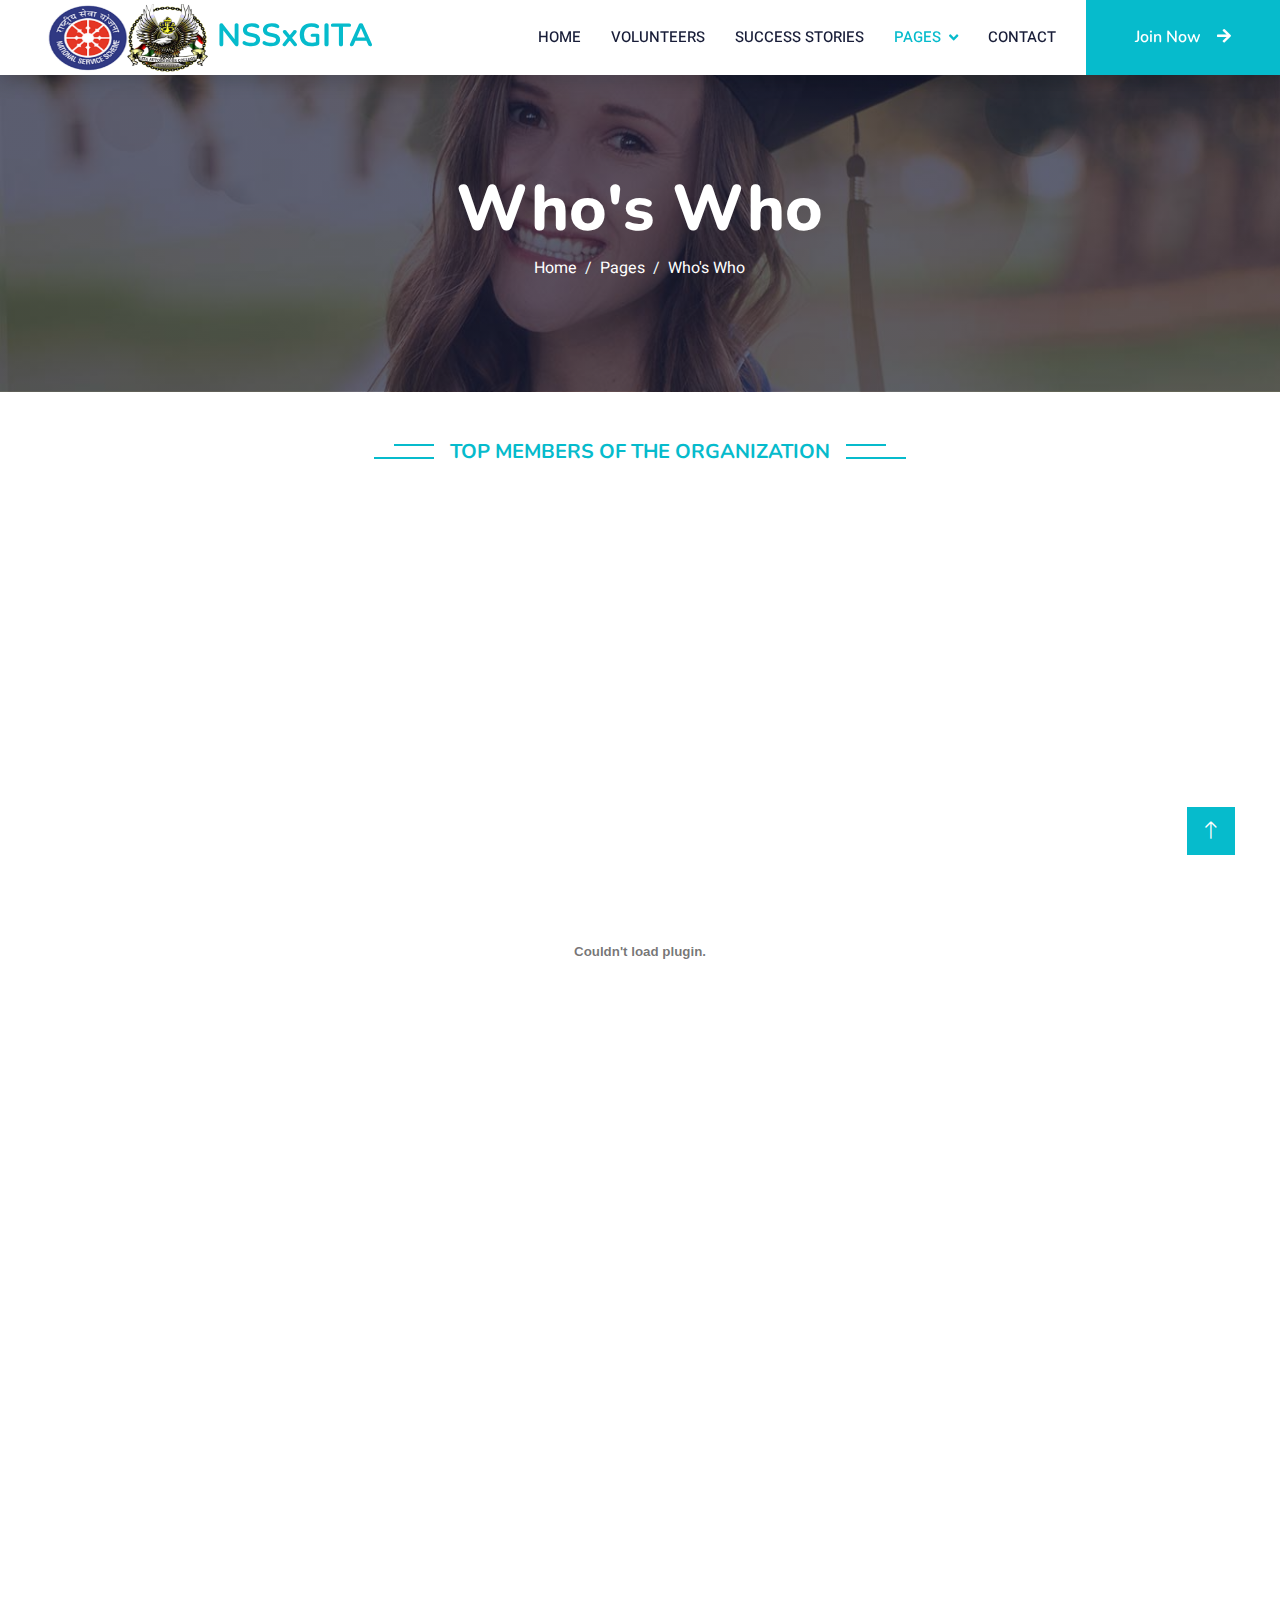
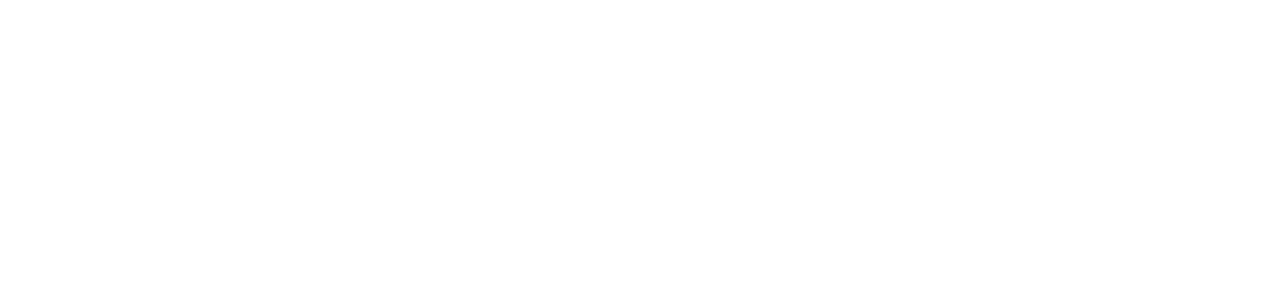
<file: whoswho.html>
<!DOCTYPE html>
<html lang="en">
  <head>
    <meta charset="utf-8" />
    <title>NSSxGITA</title>
    <meta content="width=device-width, initial-scale=1.0" name="viewport" />
    <meta content="" name="keywords" />
    <meta content="" name="description" />

    <!-- Favicon -->
    <link href="img/favicon.ico" rel="icon" />

    <!-- Google Web Fonts -->
    <link rel="preconnect" href="https://fonts.googleapis.com" />
    <link rel="preconnect" href="https://fonts.gstatic.com" crossorigin />
    <link
      href="https://fonts.googleapis.com/css2?family=Heebo:wght@400;500;600&family=Nunito:wght@600;700;800&display=swap"
      rel="stylesheet"
    />

    <!-- Icon Font Stylesheet -->
    <link
      href="https://cdnjs.cloudflare.com/ajax/libs/font-awesome/5.10.0/css/all.min.css"
      rel="stylesheet"
    />
    <link
      href="https://cdn.jsdelivr.net/npm/bootstrap-icons@1.4.1/font/bootstrap-icons.css"
      rel="stylesheet"
    />

    <!-- Libraries Stylesheet -->
    <link href="lib/animate/animate.min.css" rel="stylesheet" />
    <link href="lib/owlcarousel/assets/owl.carousel.min.css" rel="stylesheet" />

    <!-- Customized Bootstrap Stylesheet -->
    <link href="css/bootstrap.min.css" rel="stylesheet" />

    <!-- Template Stylesheet -->
    <link href="css/style.css" rel="stylesheet" />
  </head>

  <body>
    <!-- Spinner Start -->
    <div
      id="spinner"
      class="show bg-white position-fixed translate-middle w-100 vh-100 top-50 start-50 d-flex align-items-center justify-content-center"
    >
      <div
        class="spinner-border text-primary"
        style="width: 3rem; height: 3rem"
        role="status"
      >
        <span class="sr-only">Loading...</span>
      </div>
    </div>
    <!-- Spinner End -->

    <!-- Navbar Start -->
    <nav
      class="navbar navbar-expand-lg bg-white navbar-light shadow sticky-top p-0"
    >
      <a
        href="index.html"
        class="navbar-brand d-flex align-items-center px-4 px-lg-5"
      >
        <h2 class="m-0 text-primary">
          <img src="img/nssgita.png" alt="logo" height="70px" width="160px" />
          NSSxGITA
        </h2>
      </a>
      <button
        type="button"
        class="navbar-toggler me-4"
        data-bs-toggle="collapse"
        data-bs-target="#navbarCollapse"
      >
        <span class="navbar-toggler-icon"></span>
      </button>
      <div class="collapse navbar-collapse" id="navbarCollapse">
        <div class="navbar-nav ms-auto p-4 p-lg-0">
          <a href="index.html" class="nav-item nav-link">Home</a>
          <a href="volunteers.html" class="nav-item nav-link">VOLUNTEERS</a>
          <a href="successstories.html" class="nav-item nav-link">success stories</a>
          <div class="nav-item dropdown">
            <a
              href="#"
              class="nav-link dropdown-toggle active"
              data-bs-toggle="dropdown"
              >Pages</a
            >
            <div class="dropdown-menu fade-down m-0">
              <a href="about.html" class="dropdown-item">About us</a>
              <a href="whoswho.html" class="dropdown-item active">Who's Who</a>
              <a href="testimonial.html" class="dropdown-item">Testimonial</a>
              <a href="404.html" class="dropdown-item">404 Page</a>
            </div>
          </div>
          <a href="contact.html" class="nav-item nav-link">Contact</a>
        </div>
        <a href="" class="btn btn-primary py-4 px-lg-5 d-none d-lg-block"
          >Join Now<i class="fa fa-arrow-right ms-3"></i
        ></a>
      </div>
    </nav>
    <!-- Navbar End -->

    <!-- Header Start -->
    <div class="container-fluid bg-primary py-5 mb-5 page-header">
      <div class="container py-5">
        <div class="row justify-content-center">
          <div class="col-lg-10 text-center">
            <h1 class="display-3 text-white animated slideInDown">Who's Who</h1>
            <nav aria-label="breadcrumb">
              <ol class="breadcrumb justify-content-center">
                <li class="breadcrumb-item">
                  <a class="text-white" href="#">Home</a>
                </li>
                <li class="breadcrumb-item">
                  <a class="text-white" href="#">Pages</a>
                </li>
                <li
                  class="breadcrumb-item text-white active"
                  aria-current="page"
                >
                  Who's Who
                </li>
              </ol>
            </nav>
          </div>
        </div>
      </div>
    </div>
    <!-- Header End -->

    <!-- Whoswho Start -->
        <div class="whoswho">
            <style>
                .pdf {
                    width: 100%;
                    aspect-ratio: 4 / 3;
                }
                .pdf,
                html,
                body {
                    height: 100%;
                    margin: 0;
                    padding: 0;
                }
               h1,
                h3 {
                    text-align: center;
                }
            
                h1 {
                    color: green;
                }
            </style>
            <body>
              <div class="text-center wow fadeInUp" data-wow-delay="0.1s">
                   <h5 class="section-title bg-white text-center text-primary px-3">Top Members of the Organization</h5>
                    
                  </div>
                    <object class="pdf" data="assets/VSCode-shortcuts.pdf" width="600" height="300">
                    </object>
            </body>
        </div>

    <!-- Whoswho End -->


    <!-- Footer Start -->
    <div class="container-fluid bg-dark text-light footer pt-5 mt-5 wow fadeIn" data-wow-delay="0.1s">
        <div class="container py-5">
            <div class="row g-5">
                <div class="col-lg-3 col-md-6">
                    <h4 class="text-white mb-3">Quick Link</h4>
                    <a class="btn btn-link" href="/about.html">About Us</a>
                    <a class="btn btn-link" href="/contact.html">Contact Us</a>
                    <a class="btn btn-link" href="/ourteam.html">Our Team</a>
                    <a class="btn btn-link" href="">Terms & Condition</a>
                    <a class="btn btn-link" href="">FAQs & Help</a>
                </div>
                <div class="col-lg-3 col-md-6">
                    <h4 class="text-white mb-3">Contact</h4>
                    <p class="mb-2"><i class="fa fa-map-marker-alt me-3"></i>Badaraghunathpur, Khordha</p>
                    <p class="mb-2"><i class="fa fa-phone-alt me-3"></i>090780 83982</p>
                    <p class="mb-2"><i class="fa fa-envelope me-3"></i>gita@gita.edu.in</p>
                    <div class="d-flex pt-2">
                        <a class="btn btn-outline-light btn-social" href=""><i class="fab fa-twitter"></i></a>
                        <a class="btn btn-outline-light btn-social" href=""><i class="fab fa-facebook-f"></i></a>
                        <a class="btn btn-outline-light btn-social" href=""><i class="fab fa-youtube"></i></a>
                        <a class="btn btn-outline-light btn-social" href=""><i class="fab fa-linkedin-in"></i></a>
                    </div>
                </div>
                <div class="col-lg-3 col-md-6">
                    <h4 class="text-white mb-3">Gallery</h4>
                    <div class="row g-2 pt-2">
                        <div class="col-4">
                            <img class="img-fluid bg-light p-1" src="img/course-1.jpg" alt="">
                        </div>
                        <div class="col-4">
                            <img class="img-fluid bg-light p-1" src="img/course-2.jpg" alt="">
                        </div>
                        <div class="col-4">
                            <img class="img-fluid bg-light p-1" src="img/course-3.jpg" alt="">
                        </div>
                        <div class="col-4">
                            <img class="img-fluid bg-light p-1" src="img/course-2.jpg" alt="">
                        </div>
                        <div class="col-4">
                            <img class="img-fluid bg-light p-1" src="img/course-3.jpg" alt="">
                        </div>
                        <div class="col-4">
                            <img class="img-fluid bg-light p-1" src="img/course-1.jpg" alt="">
                        </div>
                    </div>
                </div>
                <div class="col-lg-3 col-md-6">
                    <h4 class="text-white mb-3">Newsletter</h4>
                    <p>Subscribe To Our Newsletter</p>
                    <div class="position-relative mx-auto" style="max-width: 400px;">
                        <input class="form-control border-0 w-100 py-3 ps-4 pe-5" type="text" placeholder="Your email">
                        <button type="button"
                            class="btn btn-primary py-2 position-absolute top-0 end-0 mt-2 me-2">SignUp</button>
                    </div>
                </div>
            </div>
        </div>
        <div class="container">
            <div class="copyright">
                <div class="row">
                    <div class="col-md-6 text-center text-md-start mb-3 mb-md-0">
                        &copy; <a class="border-bottom" href="#">Your Site Name</a>, All Right Reserved.

                    </div>
                    <div class="col-md-6 text-center text-md-end">
                        <div class="footer-menu">
                            <a href="">Home</a>
                            <a href="">Cookies</a>
                            <a href="">Help</a>
                            <a href="">FAQs</a>
                        </div>
                    </div>
                </div>
            </div>
        </div>
    </div>
    <!-- Footer End -->

    <!-- Back to Top -->
    <a href="#" class="btn btn-lg btn-primary btn-lg-square back-to-top"
      ><i class="bi bi-arrow-up"></i
    ></a>

    <!-- JavaScript Libraries -->
    <script src="https://code.jquery.com/jquery-3.4.1.min.js"></script>
    <script src="https://cdn.jsdelivr.net/npm/bootstrap@5.0.0/dist/js/bootstrap.bundle.min.js"></script>
    <script src="lib/wow/wow.min.js"></script>
    <script src="lib/easing/easing.min.js"></script>
    <script src="lib/waypoints/waypoints.min.js"></script>
    <script src="lib/owlcarousel/owl.carousel.min.js"></script>

    <!-- Template Javascript -->
    <script src="js/main.js"></script>
  </body>
</html>
</file>
<file: css/style.css>
/********** Template CSS **********/
:root {
    --primary: #06BBCC;
    --light: #F0FBFC;
    --dark: #181d38;
}

.fw-medium {
    font-weight: 600 !important;
}

.fw-semi-bold {
    font-weight: 700 !important;
}

.back-to-top {
    position: fixed;
    display: none;
    right: 45px;
    bottom: 45px;
    z-index: 99;
}


/*** Spinner ***/
#spinner {
    opacity: 0;
    visibility: hidden;
    transition: opacity .5s ease-out, visibility 0s linear .5s;
    z-index: 99999;
}

#spinner.show {
    transition: opacity .5s ease-out, visibility 0s linear 0s;
    visibility: visible;
    opacity: 1;
}


/*** Button ***/
.btn {
    font-family: 'Nunito', sans-serif;
    font-weight: 600;
    transition: .5s;
}

.btn.btn-primary,
.btn.btn-secondary {
    color: #FFFFFF;
}

.btn-square {
    width: 38px;
    height: 38px;
}

.btn-sm-square {
    width: 32px;
    height: 32px;
}

.btn-lg-square {
    width: 48px;
    height: 48px;
}

.btn-square,
.btn-sm-square,
.btn-lg-square {
    padding: 0;
    display: flex;
    align-items: center;
    justify-content: center;
    font-weight: normal;
    border-radius: 0px;
}


/*** Navbar ***/
.navbar .dropdown-toggle::after {
    border: none;
    content: "\f107";
    font-family: "Font Awesome 5 Free";
    font-weight: 900;
    vertical-align: middle;
    margin-left: 8px;
}

.navbar-light .navbar-nav .nav-link {
    margin-right: 30px;
    padding: 25px 0;
    color: #FFFFFF;
    font-size: 15px;
    text-transform: uppercase;
    outline: none;
}

.navbar-light .navbar-nav .nav-link:hover,
.navbar-light .navbar-nav .nav-link.active {
    color: var(--primary);
}

@media (max-width: 991.98px) {
    .navbar-light .navbar-nav .nav-link  {
        margin-right: 0;
        padding: 10px 0;
    }

    .navbar-light .navbar-nav {
        border-top: 1px solid #EEEEEE;
    }
}

.navbar-light .navbar-brand,
.navbar-light a.btn {
    height: 75px;
}

.navbar-light .navbar-nav .nav-link {
    color: var(--dark);
    font-weight: 500;
}

.navbar-light.sticky-top {
    top: -100px;
    transition: .5s;
}

@media (min-width: 992px) {
    .navbar .nav-item .dropdown-menu {
        display: block;
        margin-top: 0;
        opacity: 0;
        visibility: hidden;
        transition: .5s;
    }

    .navbar .dropdown-menu.fade-down {
        top: 100%;
        transform: rotateX(-75deg);
        transform-origin: 0% 0%;
    }

    .navbar .nav-item:hover .dropdown-menu {
        top: 100%;
        transform: rotateX(0deg);
        visibility: visible;
        transition: .5s;
        opacity: 1;
    }
}


/*** Header carousel ***/
@media (max-width: 768px) {
    .header-carousel .owl-carousel-item {
        position: relative;
        min-height: 500px;
    }
    
    .header-carousel .owl-carousel-item img {
        position: absolute;
        width: 100%;
        height: 100%;
        object-fit: cover;
    }
}

.header-carousel .owl-nav {
    position: absolute;
    top: 50%;
    right: 8%;
    transform: translateY(-50%);
    display: flex;
    flex-direction: column;
}

.header-carousel .owl-nav .owl-prev,
.header-carousel .owl-nav .owl-next {
    margin: 7px 0;
    width: 45px;
    height: 45px;
    display: flex;
    align-items: center;
    justify-content: center;
    color: #FFFFFF;
    background: transparent;
    border: 1px solid #FFFFFF;
    font-size: 22px;
    transition: .5s;
}

.header-carousel .owl-nav .owl-prev:hover,
.header-carousel .owl-nav .owl-next:hover {
    background: var(--primary);
    border-color: var(--primary);
}

.page-header {
    background: linear-gradient(rgba(24, 29, 56, .7), rgba(24, 29, 56, .7)), url(../img/carousel-1.jpg);
    background-position: center center;
    background-repeat: no-repeat;
    background-size: cover;
}

.page-header-inner {
    background: rgba(15, 23, 43, .7);
}

.breadcrumb-item + .breadcrumb-item::before {
    color: var(--light);
}


/*** Section Title ***/
.section-title {
    position: relative;
    display: inline-block;
    text-transform: uppercase;
}

.section-title::before {
    position: absolute;
    content: "";
    width: calc(100% + 80px);
    height: 2px;
    top: 4px;
    left: -40px;
    background: var(--primary);
    z-index: -1;
}

.section-title::after {
    position: absolute;
    content: "";
    width: calc(100% + 120px);
    height: 2px;
    bottom: 5px;
    left: -60px;
    background: var(--primary);
    z-index: -1;
}

.section-title.text-start::before {
    width: calc(100% + 40px);
    left: 0;
}

.section-title.text-start::after {
    width: calc(100% + 60px);
    left: 0;
}


/*** Service ***/
.service-item {
    background: var(--light);
    transition: .5s;
}

.service-item:hover {
    margin-top: -10px;
    background: var(--primary);
}

.service-item * {
    transition: .5s;
}

.service-item:hover * {
    color: var(--light) !important;
}


/*** Categories & Courses ***/
.category img,
.course-item img {
    transition: .5s;
}

.category a:hover img,
.course-item:hover img {
    transform: scale(1.1);
}


/*** Team ***/
.team-item img {
    transition: .5s;
}

.team-item:hover img {
    transform: scale(1.1);
}


/*** Testimonial ***/
.testimonial-carousel::before {
    position: absolute;
    content: "";
    top: 0;
    left: 0;
    height: 100%;
    width: 0;
    background: linear-gradient(to right, rgba(255, 255, 255, 1) 0%, rgba(255, 255, 255, 0) 100%);
    z-index: 1;
}

.testimonial-carousel::after {
    position: absolute;
    content: "";
    top: 0;
    right: 0;
    height: 100%;
    width: 0;
    background: linear-gradient(to left, rgba(255, 255, 255, 1) 0%, rgba(255, 255, 255, 0) 100%);
    z-index: 1;
}

@media (min-width: 768px) {
    .testimonial-carousel::before,
    .testimonial-carousel::after {
        width: 200px;
    }
}

@media (min-width: 992px) {
    .testimonial-carousel::before,
    .testimonial-carousel::after {
        width: 300px;
    }
}

.testimonial-carousel .owl-item .testimonial-text,
.testimonial-carousel .owl-item.center .testimonial-text * {
    transition: .5s;
}

.testimonial-carousel .owl-item.center .testimonial-text {
    background: var(--primary) !important;
}

.testimonial-carousel .owl-item.center .testimonial-text * {
    color: #FFFFFF !important;
}

.testimonial-carousel .owl-dots {
    margin-top: 24px;
    display: flex;
    align-items: flex-end;
    justify-content: center;
}

.testimonial-carousel .owl-dot {
    position: relative;
    display: inline-block;
    margin: 0 5px;
    width: 15px;
    height: 15px;
    border: 1px solid #CCCCCC;
    transition: .5s;
}

.testimonial-carousel .owl-dot.active {
    background: var(--primary);
    border-color: var(--primary);
}


/*** Footer ***/
.footer .btn.btn-social {
    margin-right: 5px;
    width: 35px;
    height: 35px;
    display: flex;
    align-items: center;
    justify-content: center;
    color: var(--light);
    font-weight: normal;
    border: 1px solid #FFFFFF;
    border-radius: 35px;
    transition: .3s;
}

.footer .btn.btn-social:hover {
    color: var(--primary);
}

.footer .btn.btn-link {
    display: block;
    margin-bottom: 5px;
    padding: 0;
    text-align: left;
    color: #FFFFFF;
    font-size: 15px;
    font-weight: normal;
    text-transform: capitalize;
    transition: .3s;
}

.footer .btn.btn-link::before {
    position: relative;
    content: "\f105";
    font-family: "Font Awesome 5 Free";
    font-weight: 900;
    margin-right: 10px;
}

.footer .btn.btn-link:hover {
    letter-spacing: 1px;
    box-shadow: none;
}

.footer .copyright {
    padding: 25px 0;
    font-size: 15px;
    border-top: 1px solid rgba(256, 256, 256, .1);
}

.footer .copyright a {
    color: var(--light);
}

.footer .footer-menu a {
    margin-right: 15px;
    padding-right: 15px;
    border-right: 1px solid rgba(255, 255, 255, .1);
}

.footer .footer-menu a:last-child {
    margin-right: 0;
    padding-right: 0;
    border-right: none;
}
</file>
